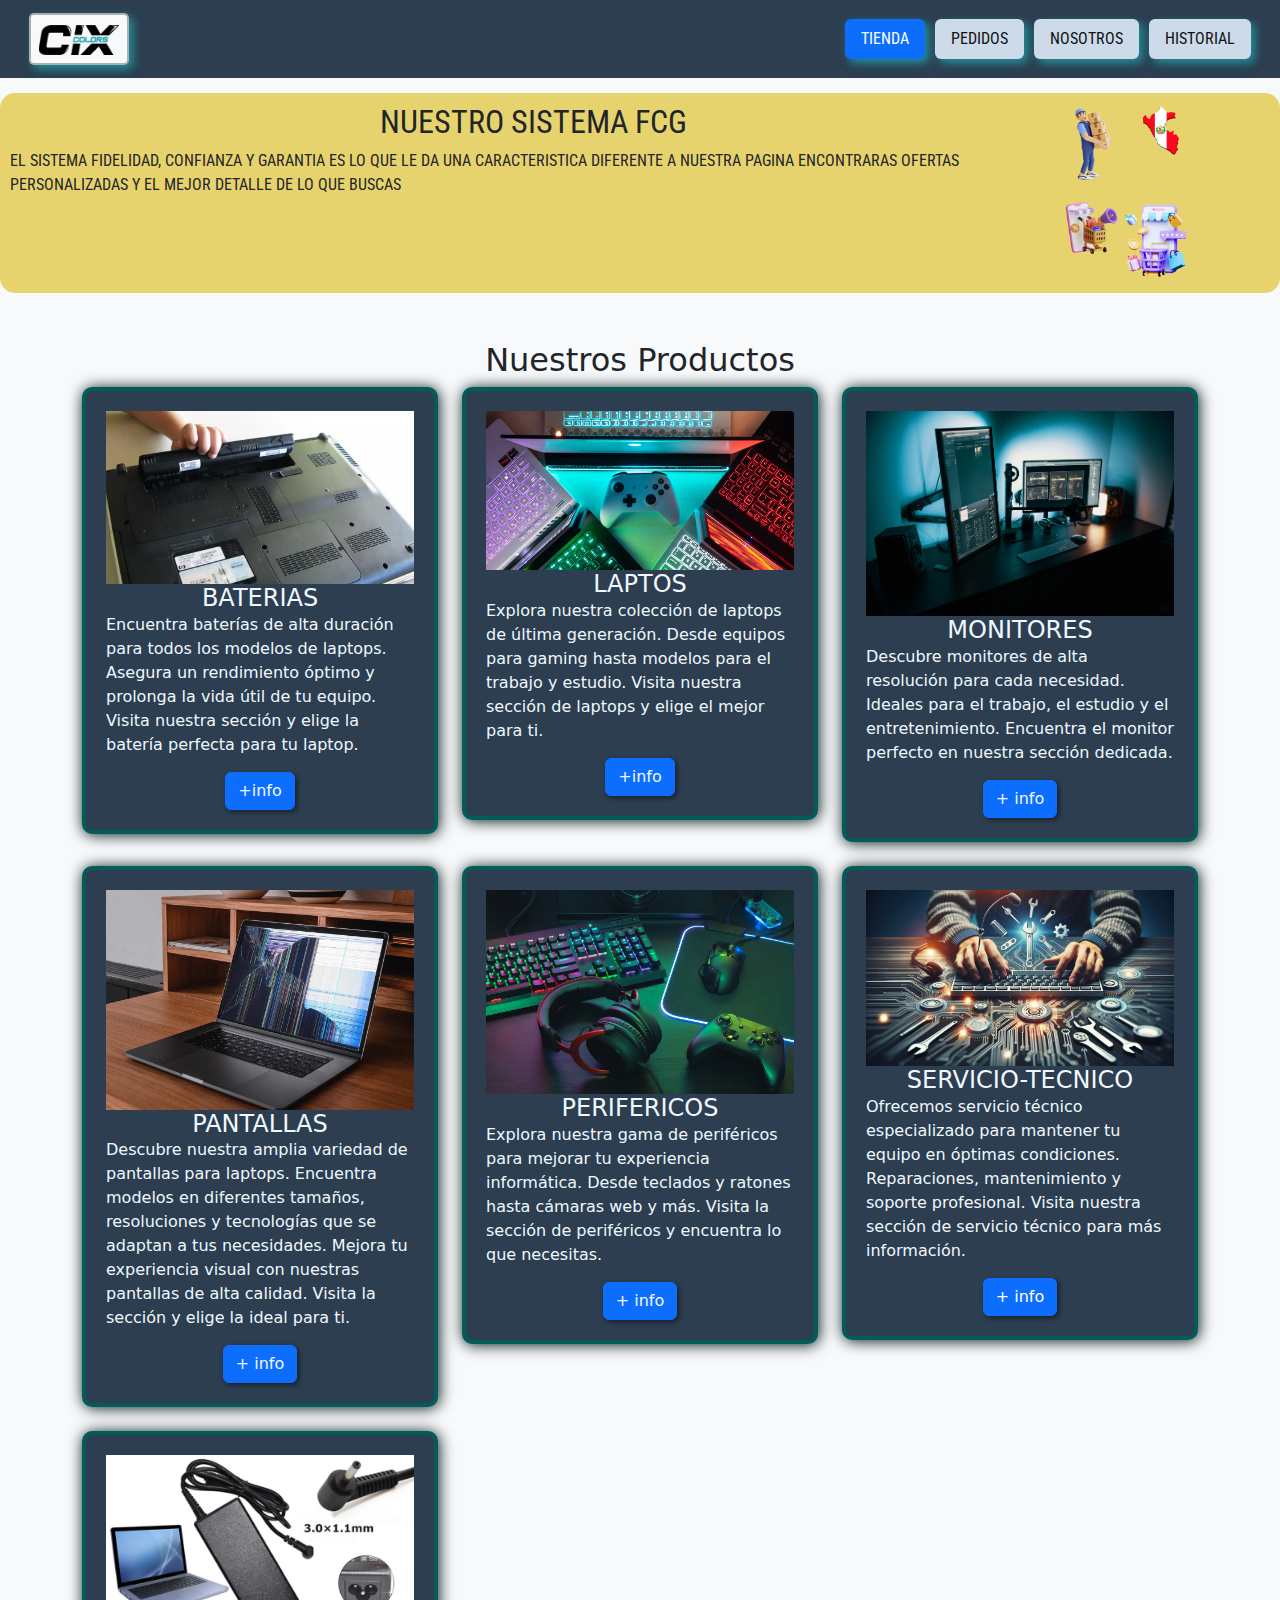
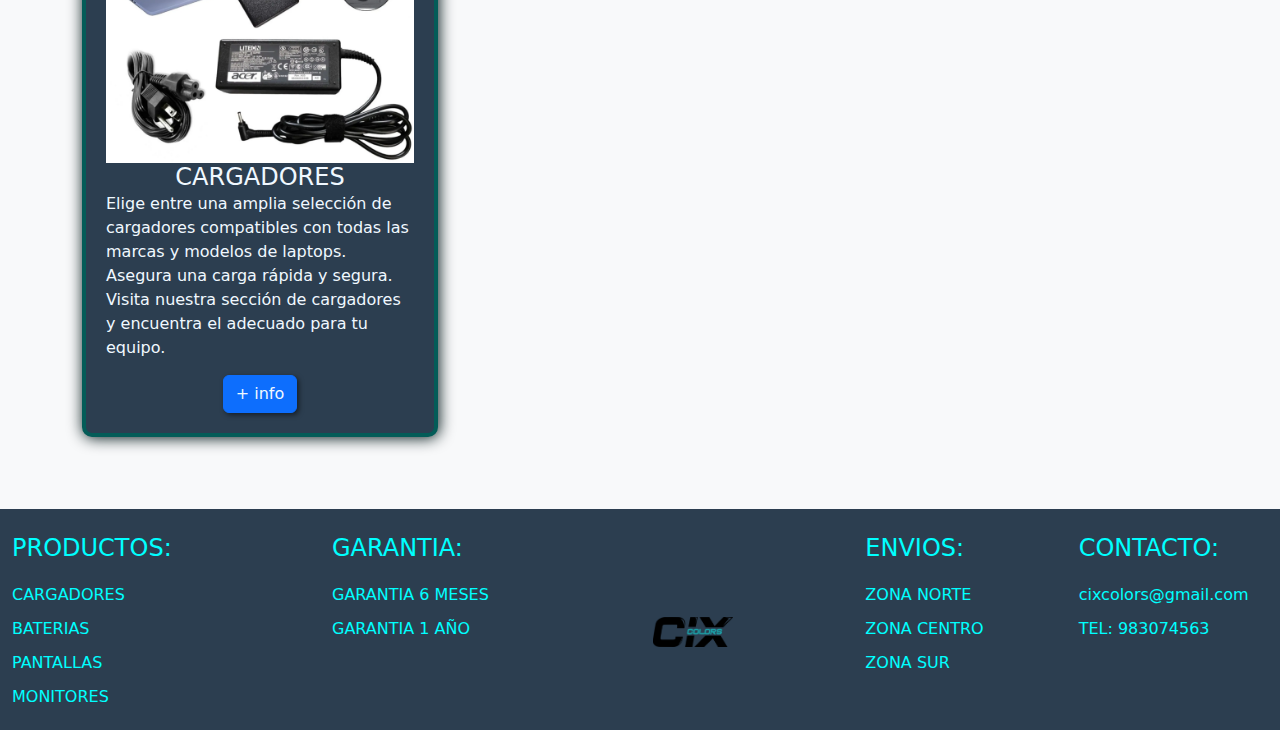
<file: index.html>
<!DOCTYPE html>
<html lang="en">
  <head>
    <meta charset="UTF-8" />
    <meta name="viewport" content="width=device-width, initial-scale=1.0" />
    <title>Pagina principal</title>
    <link rel="stylesheet" href="css/principal.css">
    <link rel="stylesheet" href="./css/estilos-generales.css">
    <link rel="stylesheet" href="https://cdn.jsdelivr.net/npm/bootstrap@5.3.3/dist/css/bootstrap.min.css">
    <link rel="stylesheet" href="https://necolas.github.io/normalize.css/8.0.1/normalize.css">
  </head>
  <body class="bg-light">
    <header class="header-bg">
      <div class="container-fluid">
        <div class="row">
          <div class="col-sm-12 columna">
            <nav class="navbar navbar-expand-sm --bs-info-border-subtle">
              <div class="container-fluid">
                <a class="navbar-brand text-bg-light p-2" href="tienda.html"><img src="img/png logo alta calidad positvo.png" width="80px" alt=""></a>
                <button class="navbar-toggler" type="button" data-bs-toggle="collapse" data-bs-target="#navbar-toggler" aria-controls="navbarNav" aria-expanded="false" aria-label="Toggle navigation">
                  <span class="navbar-toggler-icon"></span>
                </button>
                <div class="collapse navbar-collapse" id="navbar-toggler">
            <ul class="nav nav-pills ms-auto">
              <li class="nav-item">
                <a class="nav-link active " aria-current="page" href="tienda.html">TIENDA</a>
              </li>
              <li class="nav-item">
                <a class="nav-link" href="pedidos.html">PEDIDOS</a>
              </li>
              <li class="nav-item">
                <a class="nav-link" href="nosotros.html">NOSOTROS</a>
              </li>
              <li class="nav-item">
                <a class="nav-link"  href="historial.html">HISTORIAL</a>
              </li>
            </ul>
          </div>
        </div>
      </div>
    </header>

    <section id="banner">
      <div class="container-fluid justify-content-center">
          <div class="text-container">
            <h2>NUESTRO SISTEMA FCG</h2>
            <p>EL SISTEMA FIDELIDAD, CONFIANZA Y GARANTIA 
              ES LO QUE LE DA UNA CARACTERISTICA DIFERENTE
              A NUESTRA PAGINA ENCONTRARAS OFERTAS PERSONALIZADAS
              Y EL MEJOR DETALLE DE LO QUE BUSCAS
            </p>
          </div>
      <div class="img-container">
              <img src="img/Banner 1.png" alt="banner1">
              <img src="img/banner 2.png" alt="banner2">
      </div>
      </div>
  </section>

  <section id="nuestros_productos" class="py-5">
    <div class="container">
      <h2 class="text-center">Nuestros Productos</h2>
      <div class="row">
        <div class="col-md-4 mb-4">
          <div class="card-custom">
            <div class="card-body">
              <img src="img/baterias.webp" class="card-img-top" alt="BATERIAS">
              <h3 class="card-title text-center">BATERIAS</h3>
              <p class="card-text">Encuentra baterías de alta duración para todos los modelos de laptops. Asegura un rendimiento óptimo y prolonga la vida útil de tu equipo. Visita nuestra sección y elige la batería perfecta para tu laptop.</p>
              <div class="d-flex justify-content-center">
                <button class="btn btn-primary"><a class="text-botton" href="baterias.html">+info</a></button>
              </div>
            </div>
          </div>
        </div>
        <div class="col-md-4 mb-4">
          <div class="card-custom">
            <div class="card-body">
              <img src="img/laptops.webp" class="card-img-top" alt="laptops">
              <h3 class="card-title text-center">LAPTOS</h3>
              <p class="card-text">Explora nuestra colección de laptops de última generación. Desde equipos para gaming hasta modelos para el trabajo y estudio. Visita nuestra sección de laptops y elige el mejor para ti.</p>
              <div class="d-flex justify-content-center">
                <button class="btn btn-primary"><a href="laptops.html">+info</a></button>
              </div>
            </div>
          </div>
        </div>
        <div class="col-md-4 mb-4">
          <div class="card-custom">
            <div class="card-body">
              <img src="img/monitores.jpg" class="card-img-top" alt="monitores">
              <h3 class="card-title text-center">MONITORES</h3>
              <p class="card-text">Descubre monitores de alta resolución para cada necesidad. Ideales para el trabajo, el estudio y el entretenimiento. Encuentra el monitor perfecto en nuestra sección dedicada.</p>
              <div class="d-flex justify-content-center">
                <button class="btn btn-primary"><a href="monitores.html">+ info</a></button>
              </div>
            </div>
          </div>
        </div>
        <div class="col-md-4 mb-4">
          <div class="card-custom">
            <div class="card-body">
              <img src="img/pantallas-laptop.jpg" class="card-img-top" alt="pantallas">
              <h3 class="card-title text-center">PANTALLAS</h3>
              <p class="card-text">Descubre nuestra amplia variedad de pantallas para laptops. Encuentra modelos en diferentes tamaños, resoluciones y tecnologías que se adaptan a tus necesidades. Mejora tu experiencia visual con nuestras pantallas de alta calidad. Visita la sección y elige la ideal para ti.</p>
              <div class="d-flex justify-content-center">
                <button class="btn btn-primary"><a href="pantallas.html">+ info</a></button>
              </div>
            </div>
          </div>
        </div>
        <div class="col-md-4 mb-4">
          <div class="card-custom">
            <div class="card-body">
              <img src="img/perifericos.webp" class="card-img-top" alt="perifericos">
              <h3 class="card-title text-center">PERIFERICOS</h3>
              <p class="card-text">Explora nuestra gama de periféricos para mejorar tu experiencia informática. Desde teclados y ratones hasta cámaras web y más. Visita la sección de periféricos y encuentra lo que necesitas.</p>
              <div class="d-flex justify-content-center">
                <button class="btn btn-primary"><a href="perifericos.html">+ info</a></button>
              </div>
            </div>
          </div>
        </div>
        <div class="col-md-4 mb-4">
          <div class="card-custom">
            <div class="card-body">
              <img src="img/servicio-tecnico.jpg" class="card-img-top" alt="servicio-tecnico">
              <h3 class="card-title text-center">SERVICIO-TECNICO</h3>
              <p class="card-text">Ofrecemos servicio técnico especializado para mantener tu equipo en óptimas condiciones. Reparaciones, mantenimiento y soporte profesional. Visita nuestra sección de servicio técnico para más información.</p>
              <div class="d-flex justify-content-center">
                <button class="btn btn-primary">+ info</button>
              </div>
            </div>
          </div>
        </div>
        <div class="col-md-4 mb-4">
          <div class="card-custom">
            <div class="card-body">
              <img src="img/cargadores.webp" class="card-img-top" alt="cargadores">
              <h3 class="card-title text-center">CARGADORES</h3>
              <p class="card-text">Elige entre una amplia selección de cargadores compatibles con todas las marcas y modelos de laptops. Asegura una carga rápida y segura. Visita nuestra sección de cargadores y encuentra el adecuado para tu equipo.</p>
              <div class="d-flex justify-content-center">
                <button class="btn btn-primary"><a href="cargadores.html">+ info</a></button>
              </div>
            </div>
          </div>
        </div>
      </div>
    </div>
  </section>
  

  <footer>
    <div class="container-fluid footer-container">
        <div class="row align-content-center">
            <div class="col-12 col-md-3 text-center text-md-start" >
                <h4>PRODUCTOS:</h4>
                <ul class="list-unstyled">
                    <li>CARGADORES</li>
                    <li>BATERIAS</li>
                    <li>PANTALLAS</li>
                    <li>MONITORES</li>
                </ul>
            </div>
            <div class="col-12 col-md-2 text-center text-md-start">
                <h4>GARANTIA:</h4>
                <ul class="list-unstyled">
                    <li>GARANTIA 6 MESES</li>
                    <li>GARANTIA 1 AÑO</li>
                </ul>
            </div>
            <div class="col-12 col-md-3 d-flex justify-content-center align-items-center my-3 my-md-0">
                <img src="img/png logo alta calidad positvo.png" width="80px" alt="Logo">
            </div>
            <div class="col-12 col-md-2 text-center text-md-start">
                <h4>ENVIOS:</h4>
                <ul class="list-unstyled">
                    <li>ZONA NORTE</li>
                    <li>ZONA CENTRO</li>
                    <li>ZONA SUR</li>
                </ul>
            </div>
            <div class="col-12 col-md-2 text-center text-md-start">
                <h4>CONTACTO:</h4>
                <ul class="list-unstyled">
                    <li>cixcolors@gmail.com</li>
                    <li>TEL: 983074563</li>
                </ul>
            </div>
        </div>
    </div>
</footer>

        <script
        src="https://cdn.jsdelivr.net/npm/bootstrap@5.3.3/dist/js/bootstrap.bundle.min.js"
      integrity="sha384-YvpcrYf0tY3lHB60NNkmXc5s9fDVZLESaAA55NDzOxhy9GkcIdslK1eN7N6jIeHz"
      crossorigin="anonymous"
    ></script>
  </body>
</html>
</file>
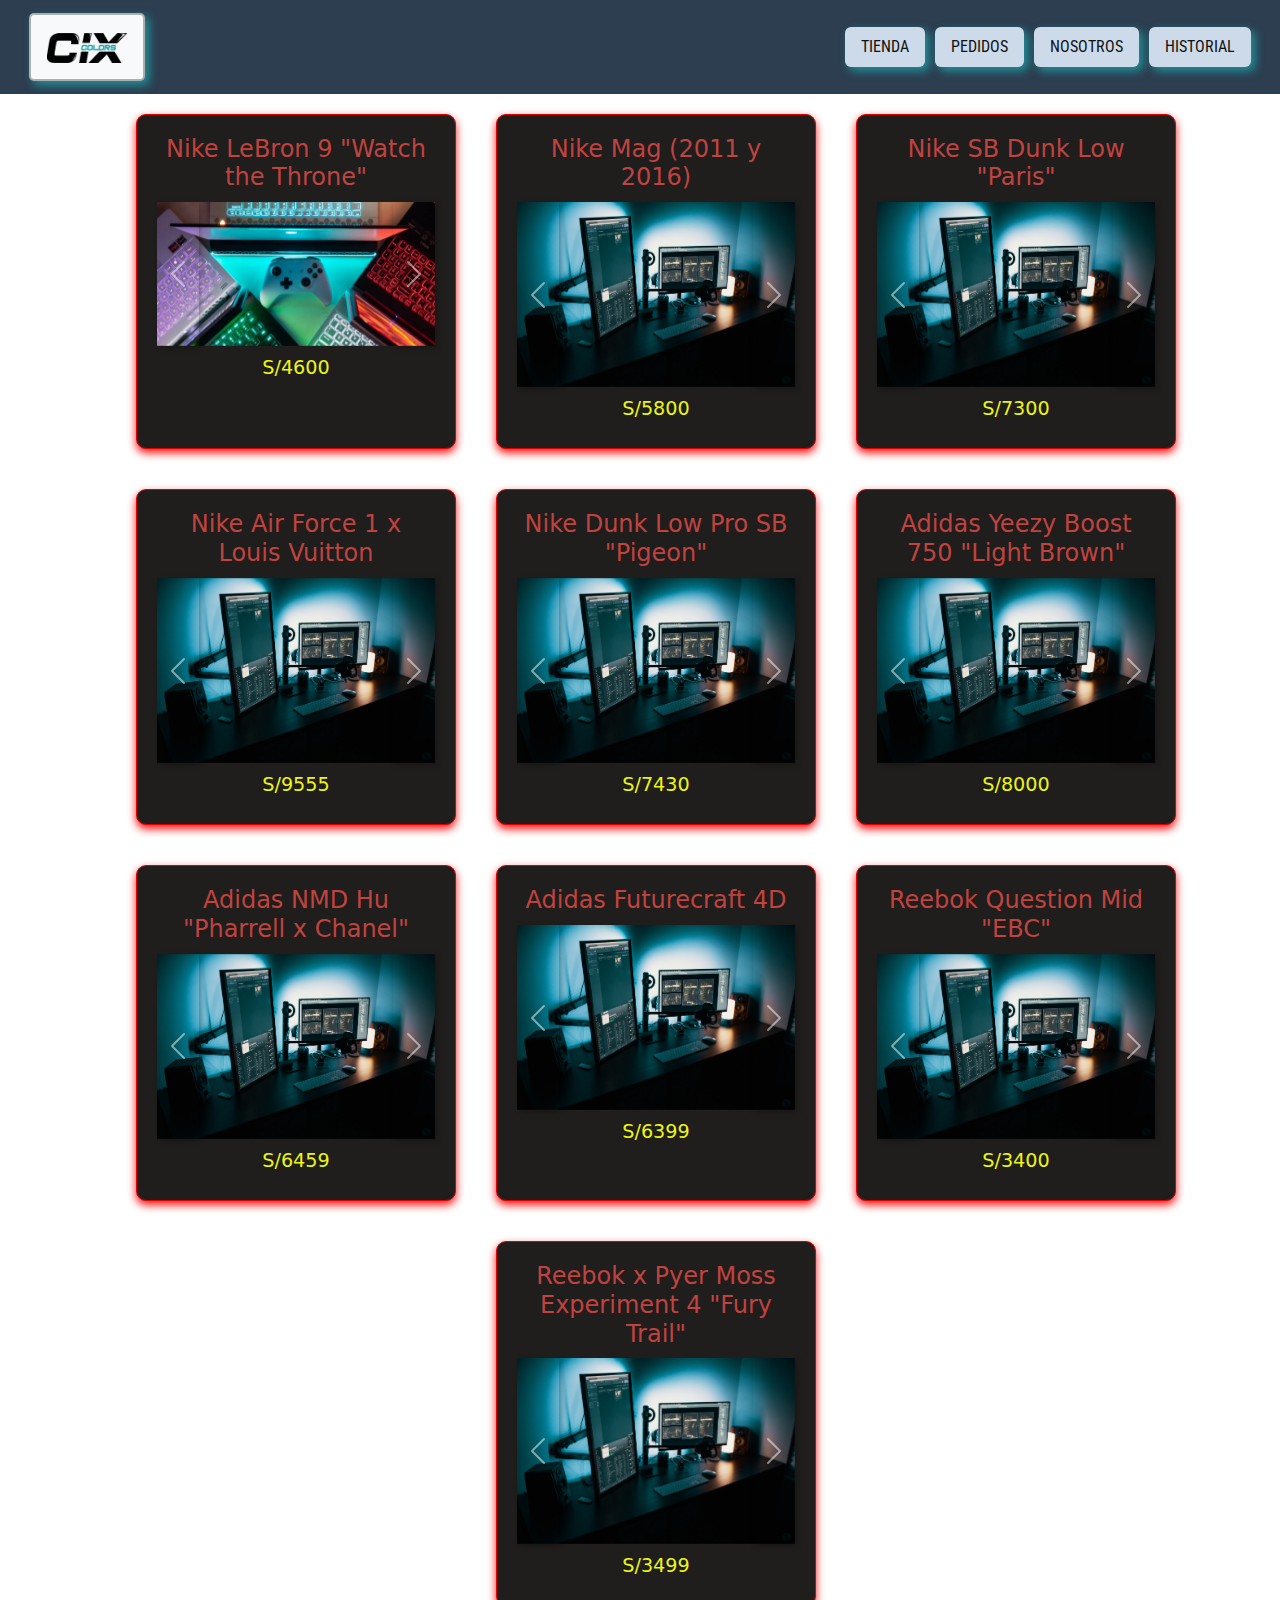
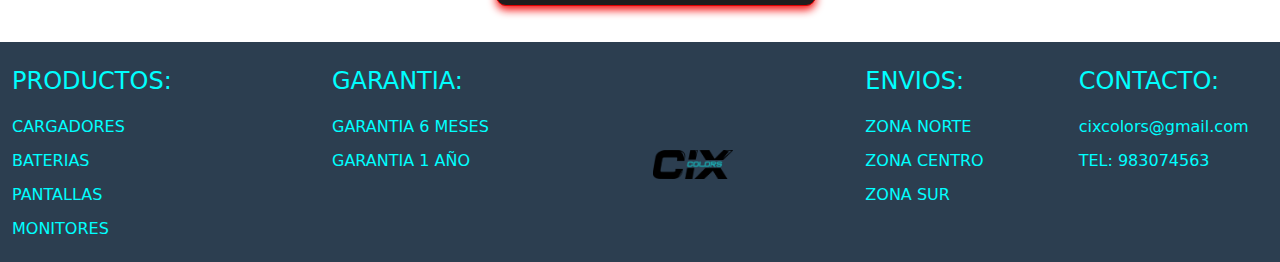
<file: baterias.html>
<!DOCTYPE html>
<html lang="en">
<head>
    <meta charset="UTF-8">
    <meta name="viewport" content="width=device-width, initial-scale=1.0">
    <title>baterias</title>
    <link rel="stylesheet" href="/css/baterias.css"> <link/>
    <link rel="stylesheet" href="/css/estilos-generales.css">
    <link rel="stylesheet" href="https://cdn.jsdelivr.net/npm/bootstrap@5.3.3/dist/css/bootstrap.min.css"><link/>
</head>
<body>
    <header class="header-bg">
        <div class="container-fluid">
          <div class="row">
            <div class="col-sm-12 columna">
              <nav class="navbar navbar-expand-sm --bs-info-border-subtle">
                <div class="container-fluid">
                  <a class="navbar-brand text-bg-light p-3" href="tienda.html"><img src="img/png logo alta calidad positvo.png" width="80px" alt=""></a>
                  <button class="navbar-toggler" type="button" data-bs-toggle="collapse" data-bs-target="#navbar-toggler" aria-controls="navbarNav" aria-expanded="false" aria-label="Toggle navigation">
                    <span class="navbar-toggler-icon"></span>
                  </button>
                  <div class="collapse navbar-collapse" id="navbar-toggler">
              <ul class="nav nav-pills ms-auto">
                <li class="nav-item">
                  <a class="nav-link" href="tienda.html">TIENDA</a>
                </li>
                <li class="nav-item">
                  <a class="nav-link" href="pedidos.html">PEDIDOS</a>
                </li>
                <li class="nav-item">
                  <a class="nav-link" href="nosotros.html">NOSOTROS</a>
                </li>
                <li class="nav-item">
                  <a class="nav-link"  href="historial.html">HISTORIAL</a>
                </li>
              </ul>
            </div>
          </div>
        </div>
      </header>


      <section class="zapatillas-cards">
        <ul>
            <div class="cards">    
                <li>
                    <div class="tittle">
                        <h3 id="LeBron">Nike LeBron 9 "Watch the Throne"</h3>
                    </div>
                    <div id="carouselExample" class="carousel slide">
                      <div class="carousel-inner">
                        <div class="carousel-item active">
                          <img src="img/laptops.webp" class="d-block w-100" alt="...">
                        </div>
                        <div class="carousel-item">
                          <img src="img/servicio-tecnico.jpg" class="d-block w-100" alt="...">
                        </div>
                        <div class="carousel-item">
                          <img src="img/perifericos.webp" class="d-block w-100" alt="...">
                        </div>
                      </div>
                      <button class="carousel-control-prev" type="button" data-bs-target="#carouselExample" data-bs-slide="prev">
                        <span class="carousel-control-prev-icon" aria-hidden="true"></span>
                        <span class="visually-hidden">Previous</span>
                      </button>
                      <button class="carousel-control-next" type="button" data-bs-target="#carouselExample" data-bs-slide="next">
                        <span class="carousel-control-next-icon" aria-hidden="true"></span>
                        <span class="visually-hidden">Next</span>
                      </button>
                    </div>
                    <div class="info-cards">
                        <p>
                            Una colaboración entre Nike y la casa de moda francesa Louis Vuitton, diseñada por Virgil Abloh. Con materiales premium y el icónico monograma de LV, esta edición limitada combina el lujo con el estilo deportivo.
                        </p>
                    </div>
                    <div class="info-cards">    
                        <p>
                            Inspiradas en el álbum colaborativo de Jay-Z y Kanye West, estas zapatillas fueron originalmente un regalo para amigos y familiares del dúo. Con detalles de lujo y una producción muy limitada, se han convertido en una joya para los coleccionistas.
                        </p>
                    </div>
                    <div class="price-cards">
                        <h4>S/4600</h4>
                    </div>
                </li>
            </div>
            
            <div class="cards">
                <li>
                    <div class="tittle">
                        <H3 id="Mag">Nike Mag (2011 y 2016)</H3>
                    </div>
                    <div id="carouselExample" class="carousel slide">
                      <div class="carousel-inner">
                        <div class="carousel-item active">
                          <img src="img/monitores.jpg" class="d-block w-100" alt="...">
                        </div>
                        <div class="carousel-item">
                          <img src="img/baterias.webp" class="d-block w-100" alt="...">
                        </div>
                        <div class="carousel-item">
                          <img src="img/perifericos.webp" class="d-block w-100" alt="...">
                        </div>
                      </div>
                      <button class="carousel-control-prev" type="button" data-bs-target="#carouselExample" data-bs-slide="prev">
                        <span class="carousel-control-prev-icon" aria-hidden="true"></span>
                        <span class="visually-hidden">Previous</span>
                      </button>
                      <button class="carousel-control-next" type="button" data-bs-target="#carouselExample" data-bs-slide="next">
                        <span class="carousel-control-next-icon" aria-hidden="true"></span>
                        <span class="visually-hidden">Next</span>
                      </button>
                    </div>
                    <div class="info-cards">
                        <p>
                            Una colaboración entre Nike y la casa de moda francesa Louis Vuitton, diseñada por Virgil Abloh. Con materiales premium y el icónico monograma de LV, esta edición limitada combina el lujo con el estilo deportivo.
                        </p>
                    </div>
                    <div class="info-cards">    
                        <p>
                            Inspiradas en las zapatillas de "Back to the Future II", las Nike Mag se lanzaron en dos ocasiones, en 2011 y 2016, con la versión más reciente incorporando tecnología de autoajuste. Con una producción extremadamente limitada y una subasta benéfica, son unas de las zapatillas más raras y caras.
                        </p>
                    </div>
                    <div class="price-cards">   
                        <h4>S/5800</h4>
                    </div>
                </li>
            </div>
    
            <div class="cards">
                <li>
                    <div class="tittle">    
                        <H3 id="Dunk Low">Nike SB Dunk Low "Paris"</H3>
                    </div>
                    <div id="carouselExample" class="carousel slide">
                      <div class="carousel-inner">
                        <div class="carousel-item active">
                          <img src="img/monitores.jpg" class="d-block w-100" alt="...">
                        </div>
                        <div class="carousel-item">
                          <img src="img/baterias.webp" class="d-block w-100" alt="...">
                        </div>
                        <div class="carousel-item">
                          <img src="img/perifericos.webp" class="d-block w-100" alt="...">
                        </div>
                      </div>
                      <button class="carousel-control-prev" type="button" data-bs-target="#carouselExample" data-bs-slide="prev">
                        <span class="carousel-control-prev-icon" aria-hidden="true"></span>
                        <span class="visually-hidden">Previous</span>
                      </button>
                      <button class="carousel-control-next" type="button" data-bs-target="#carouselExample" data-bs-slide="next">
                        <span class="carousel-control-next-icon" aria-hidden="true"></span>
                        <span class="visually-hidden">Next</span>
                      </button>
                    </div>
                    <div class="info-cards">
                        <p>
                            Una colaboración entre Nike y la casa de moda francesa Louis Vuitton, diseñada por Virgil Abloh. Con materiales premium y el icónico monograma de LV, esta edición limitada combina el lujo con el estilo deportivo.
                        </p>
                    </div>
                    <div class="info-cards">    
                        <p>
                            Parte de la serie "White Dunk" de 2003, estas zapatillas presentan una obra de arte de Bernard Buffet en cada par, haciendo que cada una sea única. Solo se produjeron 202 pares, convirtiéndolas en un verdadero santo grial para los coleccionistas.
                        </P>
                    </div>
                    <div class="price-cards">
                        <h4>S/7300</h4>
                </li>
            </div>
            
        
            <div class="cards">
                <li>
                    <div class="tittle">    
                        <H3 id="Nike Vuitton">Nike Air Force 1 x Louis Vuitton</H3>
                    </div>
                    <div id="carouselExample" class="carousel slide">
                      <div class="carousel-inner">
                        <div class="carousel-item active">
                          <img src="img/monitores.jpg" class="d-block w-100" alt="...">
                        </div>
                        <div class="carousel-item">
                          <img src="img/baterias.webp" class="d-block w-100" alt="...">
                        </div>
                        <div class="carousel-item">
                          <img src="img/perifericos.webp" class="d-block w-100" alt="...">
                        </div>
                      </div>
                      <button class="carousel-control-prev" type="button" data-bs-target="#carouselExample" data-bs-slide="prev">
                        <span class="carousel-control-prev-icon" aria-hidden="true"></span>
                        <span class="visually-hidden">Previous</span>
                      </button>
                      <button class="carousel-control-next" type="button" data-bs-target="#carouselExample" data-bs-slide="next">
                        <span class="carousel-control-next-icon" aria-hidden="true"></span>
                        <span class="visually-hidden">Next</span>
                      </button>
                    </div>
                    <div class="info-cards">
                        <p>
                            Una colaboración entre Nike y la casa de moda francesa Louis Vuitton, diseñada por Virgil Abloh. Con materiales premium y el icónico monograma de LV, esta edición limitada combina el lujo con el estilo deportivo.
                        </p>
                    </div>
                    <div class="price-cards">
                        <h4>S/9555</h4>
                    </div>
                </li>
            </div>
    
            <div class="cards">
                <li>
                    <div class="tittle">
                        <H3 id="Pro SB">Nike Dunk Low Pro SB "Pigeon"</H3>
                    </div>
                    <div id="carouselExample" class="carousel slide">
                      <div class="carousel-inner">
                        <div class="carousel-item active">
                          <img src="img/monitores.jpg" class="d-block w-100" alt="...">
                        </div>
                        <div class="carousel-item">
                          <img src="img/baterias.webp" class="d-block w-100" alt="...">
                        </div>
                        <div class="carousel-item">
                          <img src="img/perifericos.webp" class="d-block w-100" alt="...">
                        </div>
                      </div>
                      <button class="carousel-control-prev" type="button" data-bs-target="#carouselExample" data-bs-slide="prev">
                        <span class="carousel-control-prev-icon" aria-hidden="true"></span>
                        <span class="visually-hidden">Previous</span>
                      </button>
                      <button class="carousel-control-next" type="button" data-bs-target="#carouselExample" data-bs-slide="next">
                        <span class="carousel-control-next-icon" aria-hidden="true"></span>
                        <span class="visually-hidden">Next</span>
                      </button>
                    </div>
                    <div class="info-cards">
                        <p>
                            Una colaboración entre Nike y la casa de moda francesa Louis Vuitton, diseñada por Virgil Abloh. Con materiales premium y el icónico monograma de LV, esta edición limitada combina el lujo con el estilo deportivo.
                        </p>
                    </div>
                    <div class="info-cards">    
                        <p>
                            Diseñadas por Jeff Staple, estas zapatillas lanzadas en 2005 provocaron un gran revuelo en Nueva York. Con un diseño inspirado en las palomas de la ciudad, su lanzamiento limitado causó filas enormes y hasta altercados en las calles.
                        </p>
                    </div>
                    <div class="price-cards">    
                        <h4>S/7430</h4>
                    </div>
                </li>
            </div>
    
            <div class="cards">
                <li>
                    <div class="tittle">
                        <h3 id="Light Brown">Adidas Yeezy Boost 750 "Light Brown"</h3>
                    </div>
                    <div id="carouselExample" class="carousel slide">
                      <div class="carousel-inner">
                        <div class="carousel-item active">
                          <img src="img/monitores.jpg" class="d-block w-100" alt="...">
                        </div>
                        <div class="carousel-item">
                          <img src="img/baterias.webp" class="d-block w-100" alt="...">
                        </div>
                        <div class="carousel-item">
                          <img src="img/perifericos.webp" class="d-block w-100" alt="...">
                        </div>
                      </div>
                      <button class="carousel-control-prev" type="button" data-bs-target="#carouselExample" data-bs-slide="prev">
                        <span class="carousel-control-prev-icon" aria-hidden="true"></span>
                        <span class="visually-hidden">Previous</span>
                      </button>
                      <button class="carousel-control-next" type="button" data-bs-target="#carouselExample" data-bs-slide="next">
                        <span class="carousel-control-next-icon" aria-hidden="true"></span>
                        <span class="visually-hidden">Next</span>
                      </button>
                    </div>
                    <div class="info-cards">
                        <p>
                            Una colaboración entre Nike y la casa de moda francesa Louis Vuitton, diseñada por Virgil Abloh. Con materiales premium y el icónico monograma de LV, esta edición limitada combina el lujo con el estilo deportivo.
                        </p>
                    </div>
                    <div class="info-cards">    
                        <p>
                            Descubre la revolución en calzado con las Adidas Yeezy Boost 750 "Light Brown". Diseñadas por Kanye West, estas zapatillas combinan un diseño vanguardista con una comodidad inigualable gracias a su suela Boost. El cierre de cremallera lateral y el acabado de gamuza de alta calidad hacen de este modelo un símbolo de lujo y exclusividad. No pierdas la oportunidad de tener en tu colección el par que inició una era en las colaboraciones de zapatillas. ¡Adquiere tus Yeezy Boost 750 hoy y lleva tu estilo al siguiente nivel!
                        </p>
                    </div>
                    <div class="price-cards">    
                        <h4>S/8000</h4>
                    </div>
                </li>
            </div>
        
            <div class="cards">
                <li>
                    <div class="tittle">    
                        <h3 id="Chanel">Adidas NMD Hu "Pharrell x Chanel"</h3>
                    </div>
                    <div id="carouselExample" class="carousel slide">
                      <div class="carousel-inner">
                        <div class="carousel-item active">
                          <img src="img/monitores.jpg" class="d-block w-100" alt="...">
                        </div>
                        <div class="carousel-item">
                          <img src="img/baterias.webp" class="d-block w-100" alt="...">
                        </div>
                        <div class="carousel-item">
                          <img src="img/perifericos.webp" class="d-block w-100" alt="...">
                        </div>
                      </div>
                      <button class="carousel-control-prev" type="button" data-bs-target="#carouselExample" data-bs-slide="prev">
                        <span class="carousel-control-prev-icon" aria-hidden="true"></span>
                        <span class="visually-hidden">Previous</span>
                      </button>
                      <button class="carousel-control-next" type="button" data-bs-target="#carouselExample" data-bs-slide="next">
                        <span class="carousel-control-next-icon" aria-hidden="true"></span>
                        <span class="visually-hidden">Next</span>
                      </button>
                    </div>
                    <div class="info-cards">
                        <p>
                            Una colaboración entre Nike y la casa de moda francesa Louis Vuitton, diseñada por Virgil Abloh. Con materiales premium y el icónico monograma de LV, esta edición limitada combina el lujo con el estilo deportivo.
                        </p>
                    </div>
                    <div class="info-cards">    
                        <p>
                            La máxima expresión del lujo y la exclusividad está aquí con las Adidas NMD Hu "Pharrell x Chanel". Este modelo, fruto de la colaboración entre Pharrell Williams, Chanel y Adidas, es una verdadera joya de edición limitada. Disponible solo en la prestigiosa tienda pop-up de Chanel en Colette, París, su diseño elegante y los materiales de primera calidad reflejan el estilo y la sofisticación de Chanel. ¡Hazte con este par y destaca con un ícono de la moda y el diseño exclusivo!
                        </p>
                    </div>
                    <div class="price-cards">    
                        <h4>S/6459</h4>
                    </div>
                </li>
            </div>
        
            <div class="cards">
                <li>
                    <div class="tittle">    
                        <h3 id="Futurecraft">Adidas Futurecraft 4D</h3>
                    </div>
                    <div id="carouselExample" class="carousel slide">
                      <div class="carousel-inner">
                        <div class="carousel-item active">
                          <img src="img/monitores.jpg" class="d-block w-100" alt="...">
                        </div>
                        <div class="carousel-item">
                          <img src="img/baterias.webp" class="d-block w-100" alt="...">
                        </div>
                        <div class="carousel-item">
                          <img src="img/perifericos.webp" class="d-block w-100" alt="...">
                        </div>
                      </div>
                      <button class="carousel-control-prev" type="button" data-bs-target="#carouselExample" data-bs-slide="prev">
                        <span class="carousel-control-prev-icon" aria-hidden="true"></span>
                        <span class="visually-hidden">Previous</span>
                      </button>
                      <button class="carousel-control-next" type="button" data-bs-target="#carouselExample" data-bs-slide="next">
                        <span class="carousel-control-next-icon" aria-hidden="true"></span>
                        <span class="visually-hidden">Next</span>
                      </button>
                    </div>
                    <div class="info-cards">
                        <p>
                            Una colaboración entre Nike y la casa de moda francesa Louis Vuitton, diseñada por Virgil Abloh. Con materiales premium y el icónico monograma de LV, esta edición limitada combina el lujo con el estilo deportivo.
                        </p>
                    </div>
                    <div class="info-cards">    
                        <p>
                            Experimenta el futuro del calzado con las Adidas Futurecraft 4D. Este modelo innovador utiliza la tecnología Digital Light Synthesis para crear una entresuela impresa en 3D que ofrece un rendimiento y una comodidad sin precedentes. Con un diseño moderno y futurista, las Futurecraft 4D no solo son una maravilla técnica, sino también un símbolo de exclusividad debido a su lanzamiento limitado. ¡No dejes pasar la oportunidad de tener un par de zapatillas que representa la vanguardia de la innovación y el estilo!
                        </p>
                    </div>
                    <div class="price-cards">    
                        <h4>S/6399</h4>
                    </div>
                </li>
            </div>
            
            <div class="cards">
                <li>
                    <div class="tittle">    
                        <h3 id="Question Mid">Reebok Question Mid "EBC"</h3>
                    </div>
                    <div id="carouselExample" class="carousel slide">
                      <div class="carousel-inner">
                        <div class="carousel-item active">
                          <img src="img/monitores.jpg" class="d-block w-100" alt="...">
                        </div>
                        <div class="carousel-item">
                          <img src="img/baterias.webp" class="d-block w-100" alt="...">
                        </div>
                        <div class="carousel-item">
                          <img src="img/perifericos.webp" class="d-block w-100" alt="...">
                        </div>
                      </div>
                      <button class="carousel-control-prev" type="button" data-bs-target="#carouselExample" data-bs-slide="prev">
                        <span class="carousel-control-prev-icon" aria-hidden="true"></span>
                        <span class="visually-hidden">Previous</span>
                      </button>
                      <button class="carousel-control-next" type="button" data-bs-target="#carouselExample" data-bs-slide="next">
                        <span class="carousel-control-next-icon" aria-hidden="true"></span>
                        <span class="visually-hidden">Next</span>
                      </button>
                    </div>
                    <div class="info-cards">
                        <p>
                            Una colaboración entre Nike y la casa de moda francesa Louis Vuitton, diseñada por Virgil Abloh. Con materiales premium y el icónico monograma de LV, esta edición limitada combina el lujo con el estilo deportivo.
                        </p>
                    </div>
                    <div class="info-cards">    
                        <p>
                            Las Reebok Question Mid "EBC" son un homenaje al legendario torneo de baloncesto de Rucker Park. Con su diseño distintivo en colores vibrantes y detalles únicos que rinden tributo a la cultura del baloncesto callejero, estas zapatillas son una pieza esencial para cualquier coleccionista. La combinación de materiales premium y la historia rica detrás de este modelo hacen de las Question Mid "EBC" una verdadera joya. ¡Adquiere tu par y lleva un pedazo de historia del baloncesto a tus pies!
                        </p>
                    </div>
                    <div class="price-cards">    
                        <h4>S/3400</h4>
                    </div>
                </li>
            </div>
    
            <div class="cards">            
                <li>
                    <div class="tittle">    
                        <h3 id="Pyer Moss">Reebok x Pyer Moss Experiment 4 "Fury Trail"</h3>
                    </div>
                    <div id="carouselExample" class="carousel slide">
                      <div class="carousel-inner">
                        <div class="carousel-item active">
                          <img src="img/monitores.jpg" class="d-block w-100" alt="...">
                        </div>
                        <div class="carousel-item">
                          <img src="img/baterias.webp" class="d-block w-100" alt="...">
                        </div>
                        <div class="carousel-item">
                          <img src="img/perifericos.webp" class="d-block w-100" alt="...">
                        </div>
                      </div>
                      <button class="carousel-control-prev" type="button" data-bs-target="#carouselExample" data-bs-slide="prev">
                        <span class="carousel-control-prev-icon" aria-hidden="true"></span>
                        <span class="visually-hidden">Previous</span>
                      </button>
                      <button class="carousel-control-next" type="button" data-bs-target="#carouselExample" data-bs-slide="next">
                        <span class="carousel-control-next-icon" aria-hidden="true"></span>
                        <span class="visually-hidden">Next</span>
                      </button>
                    </div>
                    <div class="info-cards">
                        <p>
                            Una colaboración entre Nike y la casa de moda francesa Louis Vuitton, diseñada por Virgil Abloh. Con materiales premium y el icónico monograma de LV, esta edición limitada combina el lujo con el estilo deportivo.
                        </p>
                    </div>
                    <div class="info-cards">    
                        <p>
                            Las vanguardistas Reebok x Pyer Moss Experiment 4 "Fury Trail" combinan la moda contemporánea con la funcionalidad de un calzado deportivo. Diseñadas por Kerby Jean-Raymond, este modelo destaca por su diseño audaz, mezcla de materiales de alta calidad y detalles innovadores. No solo resaltan por su estética, sino también por su confort. Esta colaboración limitada es perfecta para aquellos que buscan destacarse con estilo y originalidad. ¡No pierdas la oportunidad de adquirir estas exclusivas zapatillas!
                        </p>
                    </div>
                    <div class="price-cards">    
                        <h4>S/3499</h4>
                    </div>
                </li>
            </div>
        </ul>
    </section>

      <footer>
        <div class="container-fluid footer-container">
            <div class="row">
                <div class="col-12 col-md-3 text-center text-md-start" >
                    <h4>PRODUCTOS:</h4>
                    <ul class="list-unstyled">
                        <li>CARGADORES</li>
                        <li>BATERIAS</li>
                        <li>PANTALLAS</li>
                        <li>MONITORES</li>
                    </ul>
                </div>
                <div class="col-12 col-md-2 text-center text-md-start">
                    <h4>GARANTIA:</h4>
                    <ul class="list-unstyled">
                        <li>GARANTIA 6 MESES</li>
                        <li>GARANTIA 1 AÑO</li>
                    </ul>
                </div>
                <div class="col-12 col-md-3 d-flex justify-content-center align-items-center my-3 my-md-0">
                    <img src="img/png logo alta calidad positvo.png" width="80px" alt="Logo">
                </div>
                <div class="col-12 col-md-2 text-center text-md-start">
                    <h4>ENVIOS:</h4>
                    <ul class="list-unstyled">
                        <li>ZONA NORTE</li>
                        <li>ZONA CENTRO</li>
                        <li>ZONA SUR</li>
                    </ul>
                </div>
                <div class="col-12 col-md-2 text-center text-md-start">
                    <h4>CONTACTO:</h4>
                    <ul class="list-unstyled">
                        <li>cixcolors@gmail.com</li>
                        <li>TEL: 983074563</li>
                    </ul>
                </div>
            </div>
        </div>
    </footer>

      <script
      src="https://cdn.jsdelivr.net/npm/bootstrap@5.3.3/dist/js/bootstrap.bundle.min.js"
    integrity="sha384-YvpcrYf0tY3lHB60NNkmXc5s9fDVZLESaAA55NDzOxhy9GkcIdslK1eN7N6jIeHz"
    crossorigin="anonymous"
  ></script>

</body>
</html>
</file>
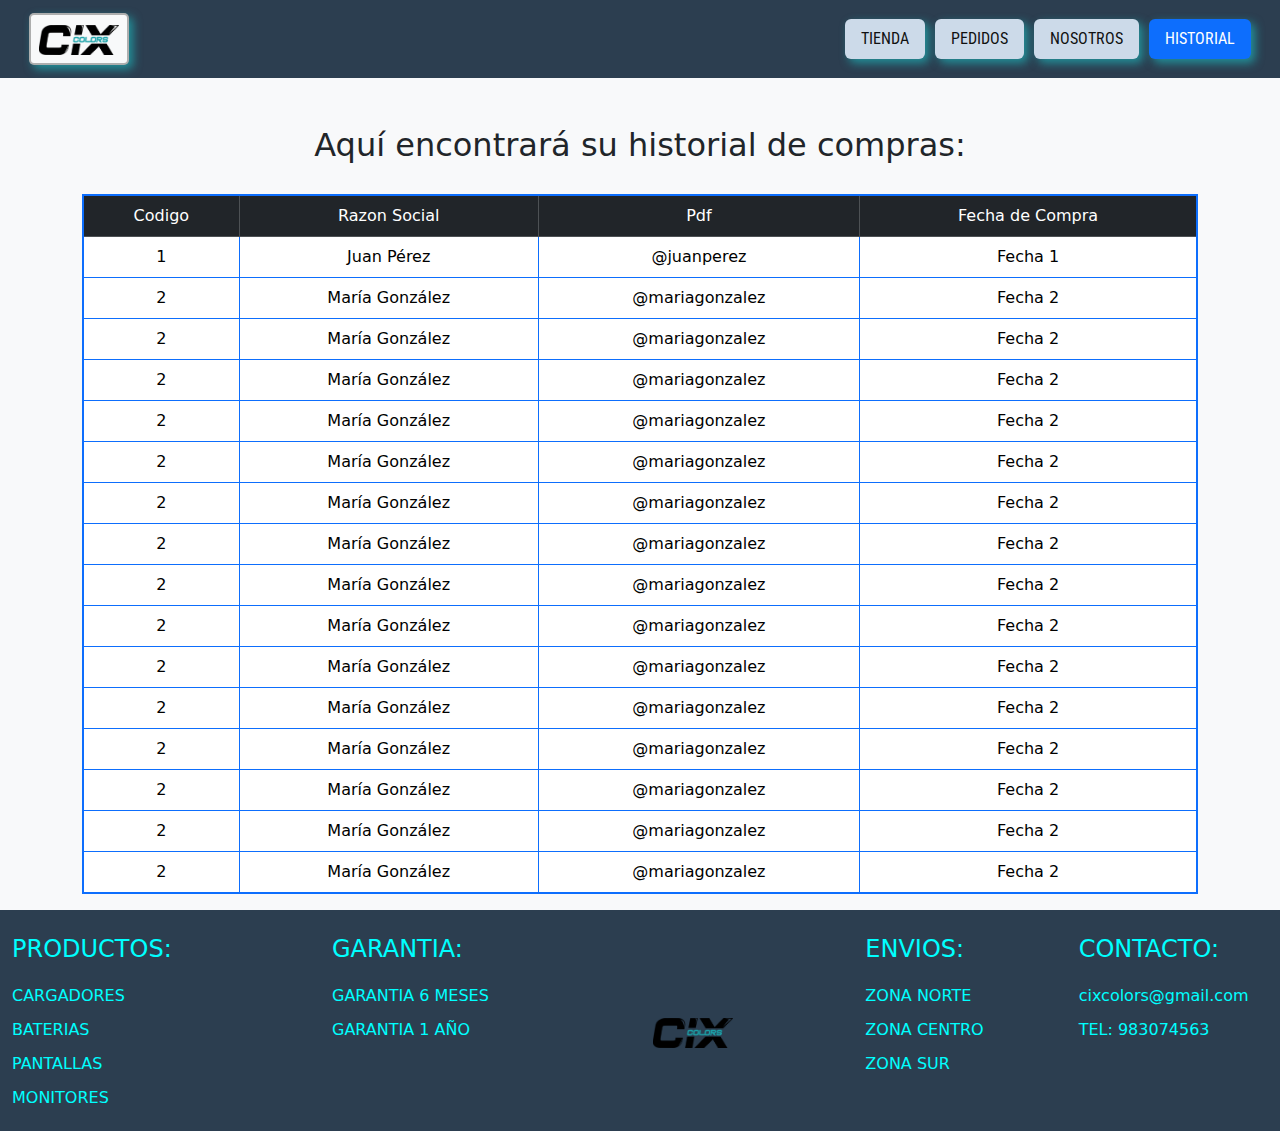
<file: historial.html>
<!DOCTYPE html>
<html lang="es">
<head>
    <meta charset="UTF-8">
    <meta name="viewport" content="width=device-width, initial-scale=1.0">
    <title>Historial</title>
    <link rel="stylesheet" href="css/historial.css">
    <link rel="stylesheet" href="/css/estilos-generales.css">
    <link rel="stylesheet" href="https://cdn.jsdelivr.net/npm/bootstrap@5.3.3/dist/css/bootstrap.min.css">
</head>
<body class="bg-light">
    <header class="header-bg">
      <div class="container-fluid">
        <div class="row">
          <div class="col-sm-12 columna">
            <nav class="navbar navbar-expand-sm --bs-info-border-subtle">
              <div class="container-fluid">
                <a class="navbar-brand text-bg-light p-2" href="tienda.html"><img src="img/png logo alta calidad positvo.png" width="80px" alt=""></a>
                <button class="navbar-toggler" type="button" data-bs-toggle="collapse" data-bs-target="#navbar-toggler" aria-controls="navbarNav" aria-expanded="false" aria-label="Toggle navigation">
                  <span class="navbar-toggler-icon"></span>
                </button>
                <div class="collapse navbar-collapse" id="navbar-toggler">
            <ul class="nav nav-pills ms-auto">
              <li class="nav-item">
                <a class="nav-link" href="tienda.html">TIENDA</a>
              </li>
              <li class="nav-item">
                <a class="nav-link" href="pedidos.html">PEDIDOS</a>
              </li>
              <li class="nav-item">
                <a class="nav-link" href="nosotros.html">NOSOTROS</a>
              </li>
              <li class="nav-item">
                <a class="nav-link  active" aria-current="page"  href="historial.html">HISTORIAL</a>
              </li>
            </ul>
          </div>
        </div>
      </div>
    </header>
  
    
    <section id="tabla-fact" class="text-center">
        <div class="container mt-5">
            <h2>Aquí encontrará su historial de compras:</h2>
            <table class="table table-bordered border-primary mx-auto">
                <thead class="table-dark">
                    <tr>
                        <th>Codigo</th>
                        <th>Razon Social</th>
                        <th>Pdf</th>
                        <th>Fecha de Compra</th>
                    </tr>
                </thead>
                <tbody>
                    <tr>
                        <td>1</td>
                        <td>Juan Pérez</td>
                        <td>@juanperez</td>
                        <td>Fecha 1</td>
                    </tr>
                    <tr>
                        <td>2</td>
                        <td>María González</td>
                        <td>@mariagonzalez</td>
                        <td>Fecha 2</td>
                    </tr>
                    <tr>
                        <td>2</td>
                        <td>María González</td>
                        <td>@mariagonzalez</td>
                        <td>Fecha 2</td>
                    </tr>
                    <tr>
                        <td>2</td>
                        <td>María González</td>
                        <td>@mariagonzalez</td>
                        <td>Fecha 2</td>
                    </tr>
                    <tr>
                        <td>2</td>
                        <td>María González</td>
                        <td>@mariagonzalez</td>
                        <td>Fecha 2</td>
                    </tr>
                    <tr>
                        <td>2</td>
                        <td>María González</td>
                        <td>@mariagonzalez</td>
                        <td>Fecha 2</td>
                    </tr>
                    <tr>
                        <td>2</td>
                        <td>María González</td>
                        <td>@mariagonzalez</td>
                        <td>Fecha 2</td>
                    </tr>
                    <tr>
                        <td>2</td>
                        <td>María González</td>
                        <td>@mariagonzalez</td>
                        <td>Fecha 2</td>
                    </tr>
                    <tr>
                        <td>2</td>
                        <td>María González</td>
                        <td>@mariagonzalez</td>
                        <td>Fecha 2</td>
                    </tr>
                    <tr>
                        <td>2</td>
                        <td>María González</td>
                        <td>@mariagonzalez</td>
                        <td>Fecha 2</td>
                    </tr>
                    <tr>
                        <td>2</td>
                        <td>María González</td>
                        <td>@mariagonzalez</td>
                        <td>Fecha 2</td>
                    </tr>
                    <tr>
                        <td>2</td>
                        <td>María González</td>
                        <td>@mariagonzalez</td>
                        <td>Fecha 2</td>
                    </tr>
                    <tr>
                        <td>2</td>
                        <td>María González</td>
                        <td>@mariagonzalez</td>
                        <td>Fecha 2</td>
                    </tr>
                    <tr>
                        <td>2</td>
                        <td>María González</td>
                        <td>@mariagonzalez</td>
                        <td>Fecha 2</td>
                    </tr>
                    <tr>
                        <td>2</td>
                        <td>María González</td>
                        <td>@mariagonzalez</td>
                        <td>Fecha 2</td>
                    </tr>
                    <tr>
                        <td>2</td>
                        <td>María González</td>
                        <td>@mariagonzalez</td>
                        <td>Fecha 2</td>
                    </tr>
                    
                </tbody>
            </table>
        </div>
    </section>
    
    


    
  <footer>
    <div class="container-fluid footer-container">
        <div class="row">
            <div class="col-12 col-md-3 text-center text-md-start">
                <h4>PRODUCTOS:</h4>
                <ul class="list-unstyled">
                    <li>CARGADORES</li>
                    <li>BATERIAS</li>
                    <li>PANTALLAS</li>
                    <li>MONITORES</li>
                </ul>
            </div>
            <div class="col-12 col-md-2 text-center text-md-start">
                <h4>GARANTIA:</h4>
                <ul class="list-unstyled">
                    <li>GARANTIA 6 MESES</li>
                    <li>GARANTIA 1 AÑO</li>
                </ul>
            </div>
            <div class="col-12 col-md-3 d-flex justify-content-center align-items-center my-3 my-md-0">
                <img src="img/png logo alta calidad positvo.png" width="80px" alt="Logo">
            </div>
            <div class="col-12 col-md-2 text-center text-md-start">
                <h4>ENVIOS:</h4>
                <ul class="list-unstyled">
                    <li>ZONA NORTE</li>
                    <li>ZONA CENTRO</li>
                    <li>ZONA SUR</li>
                </ul>
            </div>
            <div class="col-12 col-md-2 text-center text-md-start">
                <h4>CONTACTO:</h4>
                <ul class="list-unstyled">
                    <li>cixcolors@gmail.com</li>
                    <li>TEL: 983074563</li>
                </ul>
            </div>
        </div>
    </div>
</footer>
    
    <script
      src="https://cdn.jsdelivr.net/npm/bootstrap@5.3.3/dist/js/bootstrap.bundle.min.js"
      integrity="sha384-YvpcrYf0tY3lHB60NNkmXc5s9fDVZLESaAA55NDzOxhy9GkcIdslK1eN7N6jIeHz"
      crossorigin="anonymous"
    ></script>
</body>
</html>
</file>
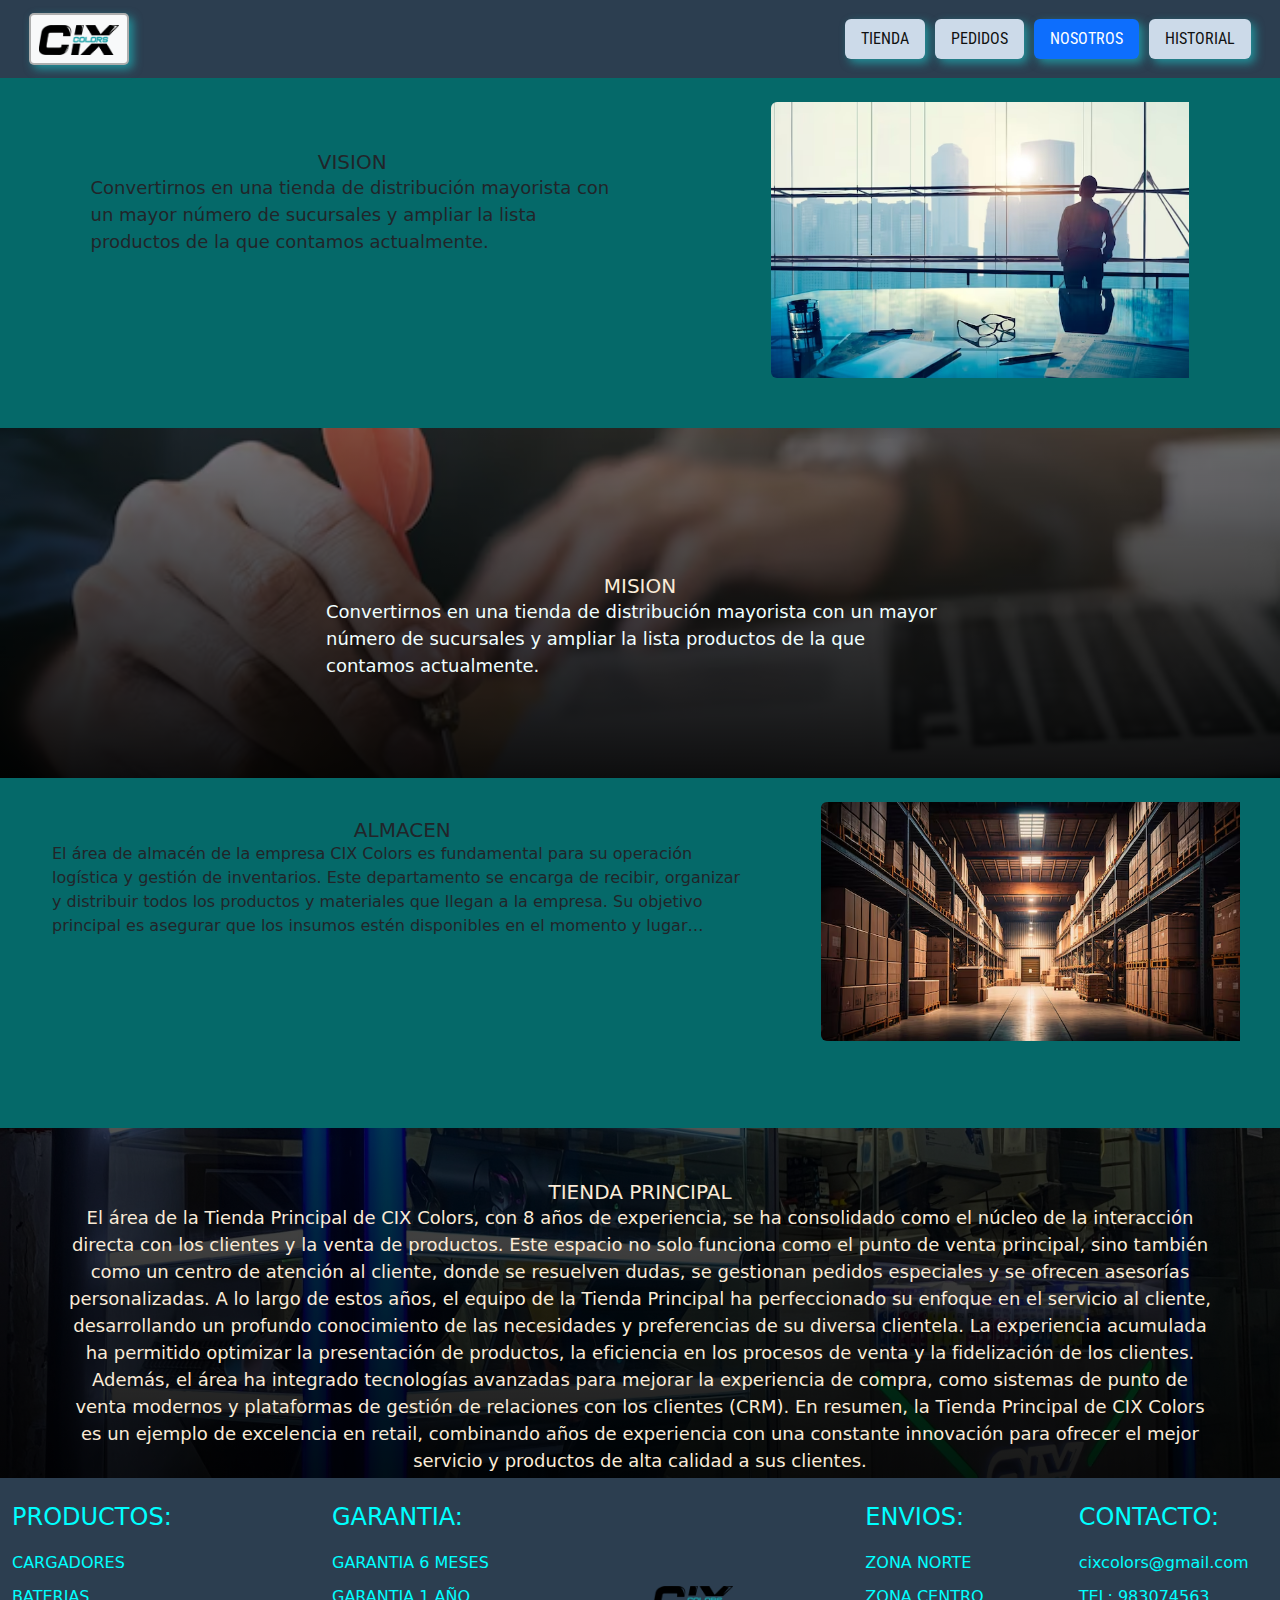
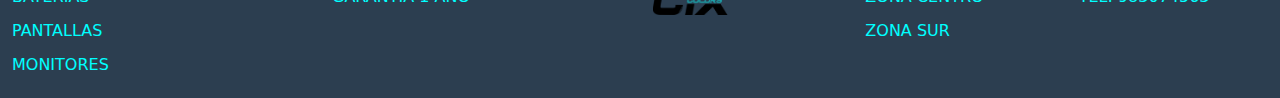
<file: nosotros.html>
<!DOCTYPE html>
<html lang="es">
<head>
    <meta charset="UTF-8">
    <meta name="viewport" content="width=device-width, initial-scale=1.0">
    <title>Nosotros</title>
    <link rel="stylesheet" href="css/nosotros.css" > 
    <link rel="stylesheet" href="/css/estilos-generales.css">
    <link rel="stylesheet" href="https://cdn.jsdelivr.net/npm/bootstrap@5.3.3/dist/css/bootstrap.min.css">
  </head>    
</head>
<body class="bg-light">
  <header class="header-bg">
    <div class="container-fluid">
      <div class="row">
        <div class="col-sm-12 columna">
          <nav class="navbar navbar-expand-sm --bs-info-border-subtle">
            <div class="container-fluid">
              <a class="navbar-brand text-bg-light p-2" href="tienda.html"><img src="img/png logo alta calidad positvo.png" width="80px" alt=""></a>
              <button class="navbar-toggler" type="button" data-bs-toggle="collapse" data-bs-target="#navbar-toggler" aria-controls="navbarNav" aria-expanded="false" aria-label="Toggle navigation">
                <span class="navbar-toggler-icon"></span>
              </button>
              <div class="collapse navbar-collapse" id="navbar-toggler">
          <ul class="nav nav-pills ms-auto">
            <li class="nav-item">
              <a class="nav-link " href="tienda.html">TIENDA</a>
            </li>
            <li class="nav-item">
              <a class="nav-link" href="pedidos.html">PEDIDOS</a>
            </li>
            <li class="nav-item">
              <a class="nav-link active " aria-current="page"  href="nosotros.html">NOSOTROS</a>
            </li>
            <li class="nav-item">
              <a class="nav-link"  href="historial.html">HISTORIAL</a>
            </li>
          </ul>
        </div>
      </div>
    </div>
  </header>



<section id="area-vision m-0">
<div class="container-fluid vision justify-content-around">
  <div class="col-md-5 jus m-4 pt-5">
    <div class="card-body">
      <h5 class="card-title">VISION</h5>
      <p class="card-text">Convertirnos en una tienda de distribución mayorista con un mayor número de sucursales y ampliar la lista productos de la que contamos actualmente.  </p>
    </div>
  </div>
  <div class="col-md-4 m-4">
    <img src="img/vision empresarial.avif" class="img-fluid rounded-start" alt="vision">
  </div>
  
</div>


  <div class="container-fluid mision m-0">
    <div class="col-md-6 jus m-4 pt-5 ">
      <div class="card-body">
        <h5 class="card-title">MISION</h5>
        <p class="card-text">Convertirnos en una tienda de distribución mayorista con un mayor número de sucursales y ampliar la lista productos de la que contamos actualmente.  </p>
      </div>
    </div>
  
  </div>

</section>
      

<section id="area-almacen m-0">
  <div class="container-fluid almacen justify-content-around">
    <div class="col-md-7 jus m-4 p-3">
      <div class="card-body">
        <h5 class="card-title">ALMACEN</h5>
        <p class="card-text pt-0">El área de almacén de la empresa CIX Colors es fundamental para su operación logística y gestión de inventarios. Este departamento se encarga de recibir, organizar y distribuir todos los productos y materiales que llegan a la empresa. Su objetivo principal es asegurar que los insumos estén disponibles en el momento y lugar adecuados para mantener la continuidad de la producción y satisfacer la demanda de los clientes. Con un enfoque en la eficiencia y el control de calidad, el equipo del almacén utiliza sistemas avanzados de gestión de inventarios y seguimiento, lo que permite minimizar errores y optimizar el espacio de almacenamiento. La coordinación efectiva con otros departamentos, como compras y producción, es esencial para garantizar un flujo de trabajo armonioso y una respuesta rápida a cualquier eventualidad. En resumen, el área de almacén de CIX Colors desempeña un papel crucial en el éxito operativo de la empresa, asegurando que todos los procesos se desarrollen de manera fluida y eficiente. </p>
      </div>
    </div>
    <div class="col-md-4 mt-4 m-auto">
      <img src="img/almacen-2.avif" class="img-fluid rounded-start" alt="vision">
    </div>
    
  </div>


  <div class="container-fluid tienda-principal m-0">
    <div class="col-md-11 jus pt-5">
      <div class="card-body">
        <h5 class="card-title">TIENDA PRINCIPAL</h5>
        <p class="card-text">El área de la Tienda Principal de CIX Colors, con 8 años de experiencia, se ha consolidado como el núcleo de la interacción directa con los clientes y la venta de productos. Este espacio no solo funciona como el punto de venta principal, sino también como un centro de atención al cliente, donde se resuelven dudas, se gestionan pedidos especiales y se ofrecen asesorías personalizadas. A lo largo de estos años, el equipo de la Tienda Principal ha perfeccionado su enfoque en el servicio al cliente, desarrollando un profundo conocimiento de las necesidades y preferencias de su diversa clientela. La experiencia acumulada ha permitido optimizar la presentación de productos, la eficiencia en los procesos de venta y la fidelización de los clientes. Además, el área ha integrado tecnologías avanzadas para mejorar la experiencia de compra, como sistemas de punto de venta modernos y plataformas de gestión de relaciones con los clientes (CRM). En resumen, la Tienda Principal de CIX Colors es un ejemplo de excelencia en retail, combinando años de experiencia con una constante innovación para ofrecer el mejor servicio y productos de alta calidad a sus clientes.  </p>
      </div>
    </div>
  
  </div>
  <footer>
    <div class="container-fluid footer-container">
        <div class="row">
            <div class="col-12 col-md-3 text-center text-md-start">
                <h4>PRODUCTOS:</h4>
                <ul class="list-unstyled">
                    <li>CARGADORES</li>
                    <li>BATERIAS</li>
                    <li>PANTALLAS</li>
                    <li>MONITORES</li>
                </ul>
            </div>
            <div class="col-12 col-md-2 text-center text-md-start">
                <h4>GARANTIA:</h4>
                <ul class="list-unstyled">
                    <li>GARANTIA 6 MESES</li>
                    <li>GARANTIA 1 AÑO</li>
                </ul>
            </div>
            <div class="col-12 col-md-3 d-flex justify-content-center align-items-center my-3 my-md-0">
                <img src="img/png logo alta calidad positvo.png" width="80px" alt="Logo">
            </div>
            <div class="col-12 col-md-2 text-center text-md-start">
                <h4>ENVIOS:</h4>
                <ul class="list-unstyled">
                    <li>ZONA NORTE</li>
                    <li>ZONA CENTRO</li>
                    <li>ZONA SUR</li>
                </ul>
            </div>
            <div class="col-12 col-md-2 text-center text-md-start">
                <h4>CONTACTO:</h4>
                <ul class="list-unstyled">
                    <li>cixcolors@gmail.com</li>
                    <li>TEL: 983074563</li>
                </ul>
            </div>
        </div>
    </div>
</footer>

<script
src="https://cdn.jsdelivr.net/npm/bootstrap@5.3.3/dist/js/bootstrap.bundle.min.js"
integrity="sha384-YvpcrYf0tY3lHB60NNkmXc5s9fDVZLESaAA55NDzOxhy9GkcIdslK1eN7N6jIeHz"
crossorigin="anonymous"
></script>
</body>
</html>
</file>
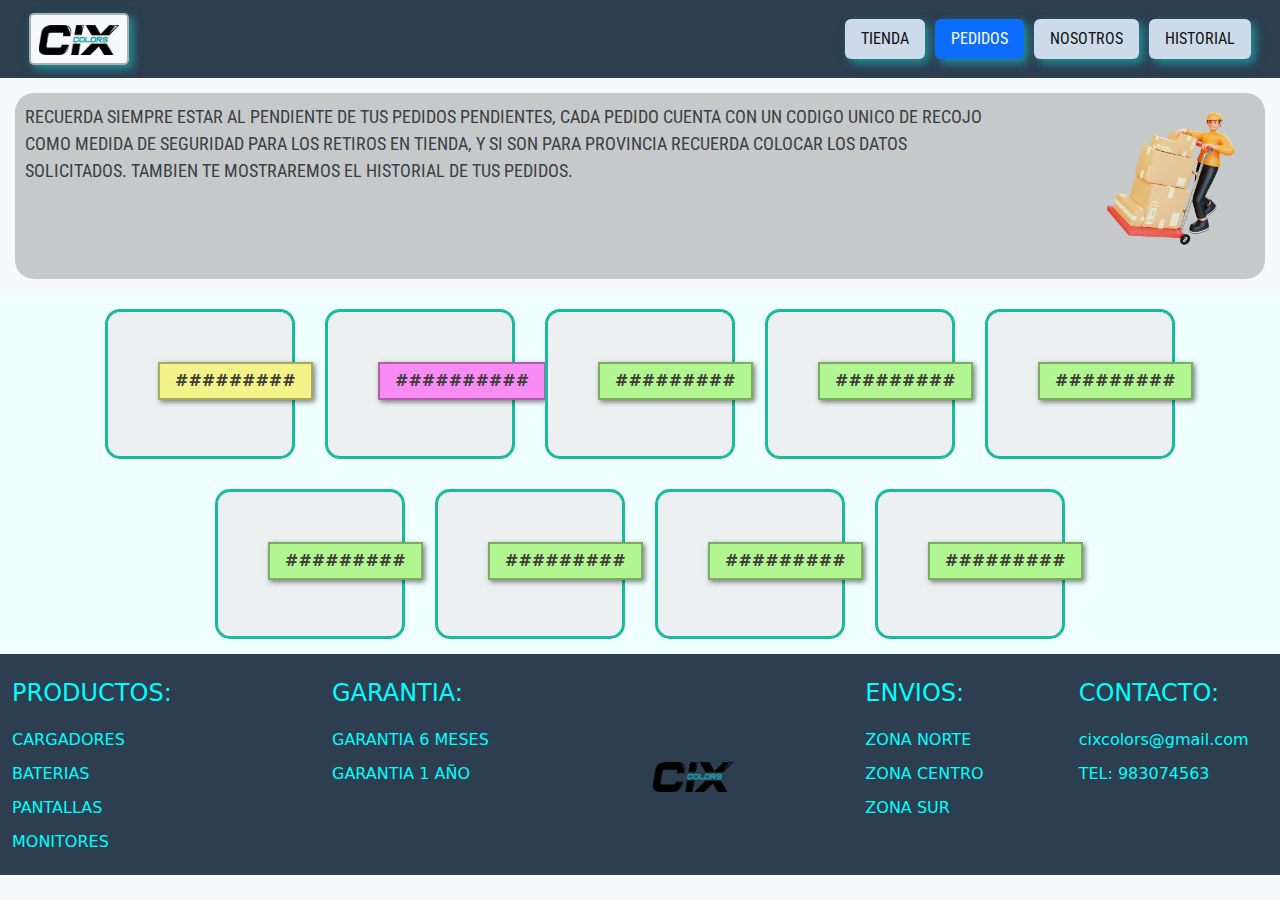
<file: pedidos.html>
<!DOCTYPE html>
<html lang="es">
<head>
    <meta charset="UTF-8">
    <meta name="viewport" content="width=device-width, initial-scale=1.0">
    <title>Pedidos</title>
    <link rel="stylesheet" href="css/pedidos.css" >
    <link rel="stylesheet" href="/css/estilos-generales.css">
    <link rel="stylesheet" href="https://cdn.jsdelivr.net/npm/bootstrap@5.3.3/dist/css/bootstrap.min.css">
  </head>
</head>
<body class="bg-light">
  <header class="header-bg">
    <div class="container-fluid">
      <div class="row">
        <div class="col-sm-12 columna">
          <nav class="navbar navbar-expand-sm --bs-info-border-subtle">
            <div class="container-fluid">
              <a class="navbar-brand text-bg-light p-2" href="tienda.html"><img src="img/png logo alta calidad positvo.png" width="80px" alt=""></a>
              <button class="navbar-toggler" type="button" data-bs-toggle="collapse" data-bs-target="#navbar-toggler" aria-controls="navbarNav" aria-expanded="false" aria-label="Toggle navigation">
                <span class="navbar-toggler-icon"></span>
              </button>
              <div class="collapse navbar-collapse" id="navbar-toggler">
          <ul class="nav nav-pills ms-auto">
            <li class="nav-item">
              <a class="nav-link " href="tienda.html">TIENDA</a>
            </li>
            <li class="nav-item">
              <a class="nav-link active " aria-current="page" href="pedidos.html">PEDIDOS</a>
            </li>
            <li class="nav-item">
              <a class="nav-link" href="nosotros.html">NOSOTROS</a>
            </li>
            <li class="nav-item">
              <a class="nav-link"  href="historial.html">HISTORIAL</a>
            </li>
          </ul>
        </div>
      </div>
    </div>
  </header>
    

  <section id="pedido-superior">
    <div class="conteiner">
        <div class="text-pedido">
            <p>RECUERDA SIEMPRE ESTAR AL PENDIENTE DE TUS PEDIDOS PENDIENTES,
                CADA PEDIDO CUENTA CON UN CODIGO UNICO DE RECOJO COMO MEDIDA 
                DE SEGURIDAD PARA LOS RETIROS EN TIENDA, Y SI SON PARA PROVINCIA
                RECUERDA COLOCAR LOS DATOS SOLICITADOS.
                TAMBIEN TE MOSTRAREMOS EL HISTORIAL DE TUS PEDIDOS.</p>
        </div>
        <div class="img-pedido">
                <img src="img/pedidos 1.png" width="120px" alt="joven_pedido">
        </div>    
    </div>
</section> 
    
<section id="historial-pedidos">
  <div class="conteiner">
      <div class="cards-recoger">
          <button>#########</button>
      </div>
      <div class="cards-despacho">
          <button>##########</button>
      </div>
      <div class="cards">
          <button>#########</button>
      </div>
      <div class="cards">
          <button>#########</button>
      </div>
      <div class="cards">
          <button>#########</button>
      </div>
      <div class="cards">
          <button>#########</button>
      </div>
      <div class="cards">
          <button>#########</button>
      </div>
      <div class="cards">
          <button>#########</button>
      </div>
      <div class="cards">
          <button>#########</button>
      </div>
  </div>
</section>


<footer>
  <div class="container-fluid footer-container">
      <div class="row">
          <div class="col-12 col-md-3 text-center text-md-start">
              <h4>PRODUCTOS:</h4>
              <ul class="list-unstyled">
                  <li>CARGADORES</li>
                  <li>BATERIAS</li>
                  <li>PANTALLAS</li>
                  <li>MONITORES</li>
              </ul>
          </div>
          <div class="col-12 col-md-2 text-center text-md-start">
              <h4>GARANTIA:</h4>
              <ul class="list-unstyled">
                  <li>GARANTIA 6 MESES</li>
                  <li>GARANTIA 1 AÑO</li>
              </ul>
          </div>
          <div class="col-12 col-md-3 d-flex justify-content-center align-items-center my-3 my-md-0">
              <img src="img/png logo alta calidad positvo.png" width="80px" alt="Logo">
          </div>
          <div class="col-12 col-md-2 text-center text-md-start">
              <h4>ENVIOS:</h4>
              <ul class="list-unstyled">
                  <li>ZONA NORTE</li>
                  <li>ZONA CENTRO</li>
                  <li>ZONA SUR</li>
              </ul>
          </div>
          <div class="col-12 col-md-2 text-center text-md-start">
              <h4>CONTACTO:</h4>
              <ul class="list-unstyled">
                  <li>cixcolors@gmail.com</li>
                  <li>TEL: 983074563</li>
              </ul>
          </div>
      </div>
  </div>
</footer>
    <script
    src="https://cdn.jsdelivr.net/npm/bootstrap@5.3.3/dist/js/bootstrap.bundle.min.js"
    integrity="sha384-YvpcrYf0tY3lHB60NNkmXc5s9fDVZLESaAA55NDzOxhy9GkcIdslK1eN7N6jIeHz"
    crossorigin="anonymous"
  ></script>
</body>
</html>
</file>
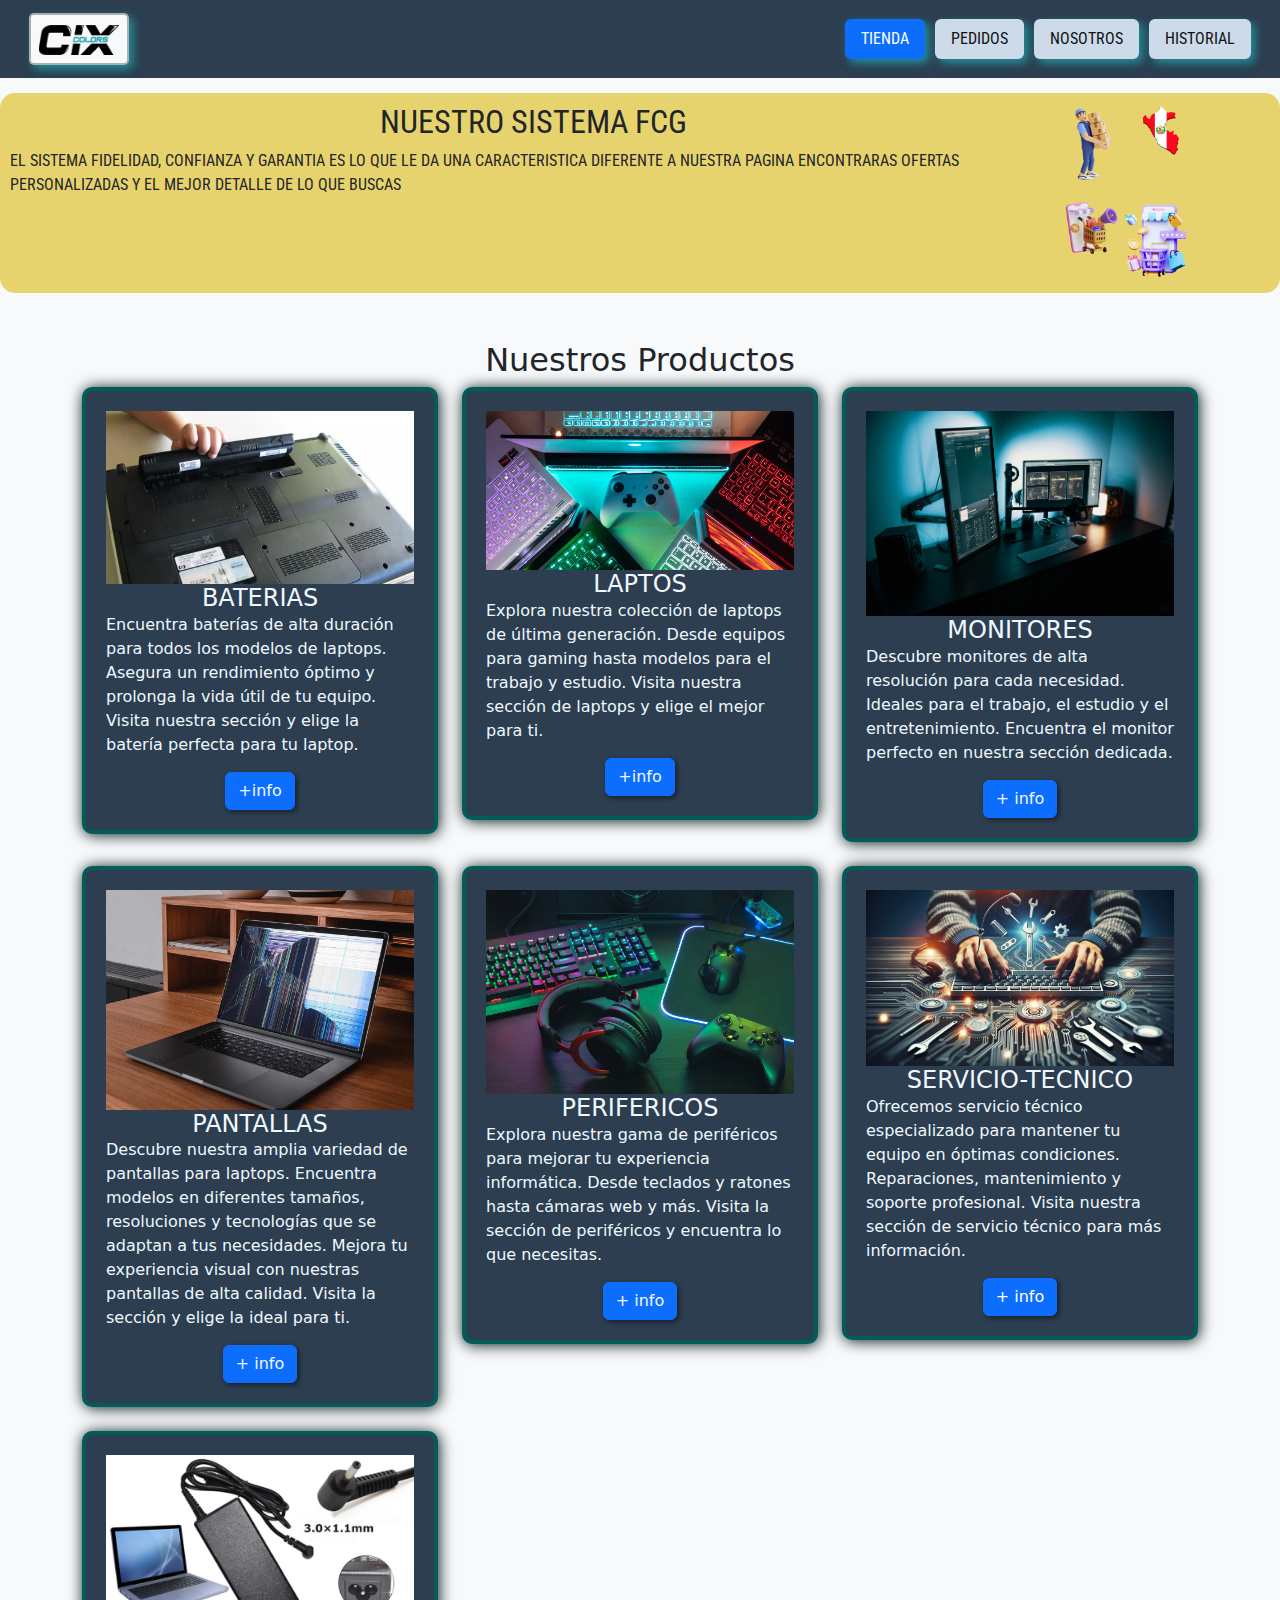
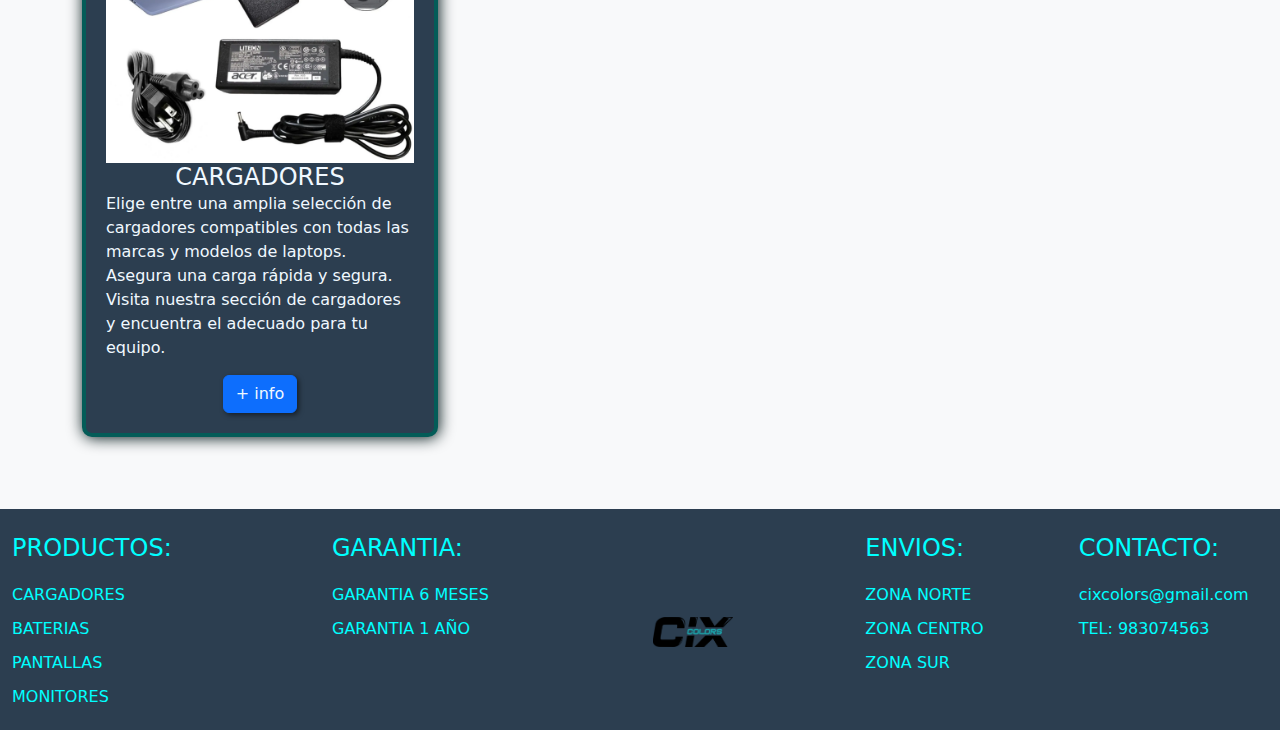
<file: tienda.html>
<!DOCTYPE html>
<html lang="en">
  <head>
    <meta charset="UTF-8" />
    <meta name="viewport" content="width=device-width, initial-scale=1.0" />
    <title>Pagina principal</title>
    <link rel="stylesheet" href="css/principal.css">
    <link rel="stylesheet" href="/css/estilos-generales.css">
    <link rel="stylesheet" href="https://cdn.jsdelivr.net/npm/bootstrap@5.3.3/dist/css/bootstrap.min.css">
    <link rel="stylesheet" href="https://necolas.github.io/normalize.css/8.0.1/normalize.css">
  </head>
  <body class="bg-light">
    <header class="header-bg">
      <div class="container-fluid">
        <div class="row">
          <div class="col-sm-12 columna">
            <nav class="navbar navbar-expand-sm --bs-info-border-subtle">
              <div class="container-fluid">
                <a class="navbar-brand text-bg-light p-2" href="tienda.html"><img src="img/png logo alta calidad positvo.png" width="80px" alt=""></a>
                <button class="navbar-toggler" type="button" data-bs-toggle="collapse" data-bs-target="#navbar-toggler" aria-controls="navbarNav" aria-expanded="false" aria-label="Toggle navigation">
                  <span class="navbar-toggler-icon"></span>
                </button>
                <div class="collapse navbar-collapse" id="navbar-toggler">
            <ul class="nav nav-pills ms-auto">
              <li class="nav-item">
                <a class="nav-link active " aria-current="page" href="tienda.html">TIENDA</a>
              </li>
              <li class="nav-item">
                <a class="nav-link" href="pedidos.html">PEDIDOS</a>
              </li>
              <li class="nav-item">
                <a class="nav-link" href="nosotros.html">NOSOTROS</a>
              </li>
              <li class="nav-item">
                <a class="nav-link"  href="historial.html">HISTORIAL</a>
              </li>
            </ul>
          </div>
        </div>
      </div>
    </header>

    <section id="banner">
      <div class="container-fluid justify-content-center">
          <div class="text-container">
            <h2>NUESTRO SISTEMA FCG</h2>
            <p>EL SISTEMA FIDELIDAD, CONFIANZA Y GARANTIA 
              ES LO QUE LE DA UNA CARACTERISTICA DIFERENTE
              A NUESTRA PAGINA ENCONTRARAS OFERTAS PERSONALIZADAS
              Y EL MEJOR DETALLE DE LO QUE BUSCAS
            </p>
          </div>
      <div class="img-container">
              <img src="img/Banner 1.png" alt="banner1">
              <img src="img/banner 2.png" alt="banner2">
      </div>
      </div>
  </section>

  <section id="nuestros_productos" class="py-5">
    <div class="container">
      <h2 class="text-center">Nuestros Productos</h2>
      <div class="row">
        <div class="col-md-4 mb-4">
          <div class="card-custom">
            <div class="card-body">
              <img src="img/baterias.webp" class="card-img-top" alt="BATERIAS">
              <h3 class="card-title text-center">BATERIAS</h3>
              <p class="card-text">Encuentra baterías de alta duración para todos los modelos de laptops. Asegura un rendimiento óptimo y prolonga la vida útil de tu equipo. Visita nuestra sección y elige la batería perfecta para tu laptop.</p>
              <div class="d-flex justify-content-center">
                <button class="btn btn-primary"><a class="text-botton" href="baterias.html">+info</a></button>
              </div>
            </div>
          </div>
        </div>
        <div class="col-md-4 mb-4">
          <div class="card-custom">
            <div class="card-body">
              <img src="img/laptops.webp" class="card-img-top" alt="laptops">
              <h3 class="card-title text-center">LAPTOS</h3>
              <p class="card-text">Explora nuestra colección de laptops de última generación. Desde equipos para gaming hasta modelos para el trabajo y estudio. Visita nuestra sección de laptops y elige el mejor para ti.</p>
              <div class="d-flex justify-content-center">
                <button class="btn btn-primary"><a href="laptops.html">+info</a></button>
              </div>
            </div>
          </div>
        </div>
        <div class="col-md-4 mb-4">
          <div class="card-custom">
            <div class="card-body">
              <img src="img/monitores.jpg" class="card-img-top" alt="monitores">
              <h3 class="card-title text-center">MONITORES</h3>
              <p class="card-text">Descubre monitores de alta resolución para cada necesidad. Ideales para el trabajo, el estudio y el entretenimiento. Encuentra el monitor perfecto en nuestra sección dedicada.</p>
              <div class="d-flex justify-content-center">
                <button class="btn btn-primary"><a href="monitores.html">+ info</a></button>
              </div>
            </div>
          </div>
        </div>
        <div class="col-md-4 mb-4">
          <div class="card-custom">
            <div class="card-body">
              <img src="img/pantallas-laptop.jpg" class="card-img-top" alt="pantallas">
              <h3 class="card-title text-center">PANTALLAS</h3>
              <p class="card-text">Descubre nuestra amplia variedad de pantallas para laptops. Encuentra modelos en diferentes tamaños, resoluciones y tecnologías que se adaptan a tus necesidades. Mejora tu experiencia visual con nuestras pantallas de alta calidad. Visita la sección y elige la ideal para ti.</p>
              <div class="d-flex justify-content-center">
                <button class="btn btn-primary"><a href="pantallas.html">+ info</a></button>
              </div>
            </div>
          </div>
        </div>
        <div class="col-md-4 mb-4">
          <div class="card-custom">
            <div class="card-body">
              <img src="img/perifericos.webp" class="card-img-top" alt="perifericos">
              <h3 class="card-title text-center">PERIFERICOS</h3>
              <p class="card-text">Explora nuestra gama de periféricos para mejorar tu experiencia informática. Desde teclados y ratones hasta cámaras web y más. Visita la sección de periféricos y encuentra lo que necesitas.</p>
              <div class="d-flex justify-content-center">
                <button class="btn btn-primary"><a href="perifericos.html">+ info</a></button>
              </div>
            </div>
          </div>
        </div>
        <div class="col-md-4 mb-4">
          <div class="card-custom">
            <div class="card-body">
              <img src="img/servicio-tecnico.jpg" class="card-img-top" alt="servicio-tecnico">
              <h3 class="card-title text-center">SERVICIO-TECNICO</h3>
              <p class="card-text">Ofrecemos servicio técnico especializado para mantener tu equipo en óptimas condiciones. Reparaciones, mantenimiento y soporte profesional. Visita nuestra sección de servicio técnico para más información.</p>
              <div class="d-flex justify-content-center">
                <button class="btn btn-primary">+ info</button>
              </div>
            </div>
          </div>
        </div>
        <div class="col-md-4 mb-4">
          <div class="card-custom">
            <div class="card-body">
              <img src="img/cargadores.webp" class="card-img-top" alt="cargadores">
              <h3 class="card-title text-center">CARGADORES</h3>
              <p class="card-text">Elige entre una amplia selección de cargadores compatibles con todas las marcas y modelos de laptops. Asegura una carga rápida y segura. Visita nuestra sección de cargadores y encuentra el adecuado para tu equipo.</p>
              <div class="d-flex justify-content-center">
                <button class="btn btn-primary"><a href="cargadores.html">+ info</a></button>
              </div>
            </div>
          </div>
        </div>
      </div>
    </div>
  </section>
  

  <footer>
    <div class="container-fluid footer-container">
        <div class="row align-content-center">
            <div class="col-12 col-md-3 text-center text-md-start" >
                <h4>PRODUCTOS:</h4>
                <ul class="list-unstyled">
                    <li>CARGADORES</li>
                    <li>BATERIAS</li>
                    <li>PANTALLAS</li>
                    <li>MONITORES</li>
                </ul>
            </div>
            <div class="col-12 col-md-2 text-center text-md-start">
                <h4>GARANTIA:</h4>
                <ul class="list-unstyled">
                    <li>GARANTIA 6 MESES</li>
                    <li>GARANTIA 1 AÑO</li>
                </ul>
            </div>
            <div class="col-12 col-md-3 d-flex justify-content-center align-items-center my-3 my-md-0">
                <img src="img/png logo alta calidad positvo.png" width="80px" alt="Logo">
            </div>
            <div class="col-12 col-md-2 text-center text-md-start">
                <h4>ENVIOS:</h4>
                <ul class="list-unstyled">
                    <li>ZONA NORTE</li>
                    <li>ZONA CENTRO</li>
                    <li>ZONA SUR</li>
                </ul>
            </div>
            <div class="col-12 col-md-2 text-center text-md-start">
                <h4>CONTACTO:</h4>
                <ul class="list-unstyled">
                    <li>cixcolors@gmail.com</li>
                    <li>TEL: 983074563</li>
                </ul>
            </div>
        </div>
    </div>
</footer>

        <script
        src="https://cdn.jsdelivr.net/npm/bootstrap@5.3.3/dist/js/bootstrap.bundle.min.js"
      integrity="sha384-YvpcrYf0tY3lHB60NNkmXc5s9fDVZLESaAA55NDzOxhy9GkcIdslK1eN7N6jIeHz"
      crossorigin="anonymous"
    ></script>
  </body>
</html>
</file>
<file: css/principal.css>
#banner .container-fluid{background-color:#E7D36E;display:inline-flex;padding:10px;margin-top:15px;font-family:"Roboto Condensed",sans-serif;font-optical-sizing:auto;font-weight:normal;font-style:normal;border-radius:15px}#banner h2{text-align:center;font-family:"Roboto Condensed",sans-serif;font-optical-sizing:auto;font-weight:normal;font-style:normal}#banner p{font-family:"Roboto Condensed",sans-serif;font-optical-sizing:auto;font-weight:normal;font-style:normal}#banner img{height:90px}.card-custom{border:4px solid #045C58;border-radius:10px;box-shadow:1px 1px 15px #011618;padding:20px;background-color:#2C3E50}.card-custom p,.card-custom h3,.card-custom a{color:#F0F8FF}.card-custom a{text-decoration:none}.card-title{font-size:1.5em;margin-bottom:15px}.card-text{font-size:1em;margin-bottom:15px}.card button{background-color:#490786;color:#FFFFFF;border:none;padding:10px 20px;border-radius:5px}.card button:hover{background-color:#39A68D}@media screen and (max-width:575px){.img-container{display:none}.card-text{display:none}}
</file>
<file: css/estilos-generales.css>
@import url('https://fonts.googleapis.com/css2?family=Roboto+Condensed:ital,wght@0,100..900;1,100..900&display=swap');*{margin:0p;padding: 0px;box-sizing: border-box;list-style:none; font-size:100%;font:inherit;vertical-align: baseline; }button{font-size:1em;font-weight:bold;padding:5px 15px;border-radius:5px;border:2px solid rgba(0,0,0,.3);box-shadow:2px 2px 5px rgba(0,0,0,.5);color:rgb(63,60,57);background-color:blueviolet}button:hover{background-color:rgb(41,6,73)}header{background-color:rgb(44,62,80)}body{margin:0;font-family:"Roboto Condensed",sans-serif;font-optical-sizing:auto;font-weight:600;font-style:normal}.navbar a{background-color:rgb(204,218,233);color:#101111;font-family:"Roboto Condensed",sans-serif;font-optical-sizing:auto;font-weight:weight;font-style:normal}header a{font-size:25px;text-decoration:none;margin:5px;padding:8px 8px;border-radius:5px;border:2px solid rgba(0,0,0,.3);box-shadow:4px 4px 10px rgba(24,230,230,.5);color:black}header a:hover{background-color:rgb(16,253,214)}footer{background-color:rgb(44,62,80);color:aqua}footer h4{margin-bottom:15px}.footer-container{padding-top:25px}footer .list-unstyled li{padding:5px 0}
</file>
<file: css/baterias.css>
/* .--------------------------------cotenido------------------------- */
.zapatillas-cards ul{
    list-style: none;
    display: flex;
    justify-content: center;
    flex-wrap: wrap;

}

.cards {
    display: flex;
    flex-direction: column;
    align-items: center;
    margin: 20px;
    padding: 20px;
    border: 1px solid #df0101;
    border-radius: 10px;
    box-shadow: 0 4px 8px rgba(245, 7, 7, 0.959);
    width: 320px;
    background-color:rgb(32, 29, 29);
    text-align: center;
}

.tittle h3 {
    font-size: 1.5em;
    margin-bottom: 10px;
    color: rgba(210, 71, 66, 0.927);
}

.img-cards img {
    width: 100%;
    height: auto;
    border-radius: 10px;
}

.info-cards {
    display: none;
    margin: 15px 0;
    font-size: 1em;
    color: #666;
    font-weight: 10%;
}

.price-cards h4{
    font-size: 1.2em;
    color: #ebf612;
    margin-top: 10px;
}
</file>
<file: css/historial.css>
@import url('https://fonts.googleapis.com/css2?family=Roboto+Condensed:ital,wght@0,100..900;1,100..900&display=swap');button{font-size:1em;font-weight:bold;padding:5px 15px;border-radius:5px;border:2px solid #4D4D4D;box-shadow:2px 2px 5px #808080;color:#F5DEB3;background-color:#8A2BE2}button:hover{background-color:#290649}table,th,td{border:2px solid #010101;border-collapse:collapse;width:auto;justify-content:center;background-color:#B16A53;margin:30px}th,td{padding:10px}.container{max-width:1200px;max-height:2050px}@media (min-width:900px){header{width:100%}header .container{flex-direction:row;justify-content:space-between}header a{margin:40px 50px}}
</file>
<file: css/nosotros.css>
.columna img{width:80px}h3{font-size:20px}p{font-size:18px}h2{font-size:25px}#carrusel .container-fluid{display:flex;flex-wrap:nowrap;overflow-x:auto}#carrusel img{width:17%;object-fit:cover;opacity:.8;transition:.5s ease}#carrusel img:hover{cursor:crosshair;width:300px;opacity:1;filter:contrast(120%)}.vision{background-color:#056969;display:flex;height:350px}.vision h5{text-align:center}.vision p{display:-webkit-box;-webkit-box-orient:vertical;overflow:hidden;text-overflow:ellipsis;-webkit-line-clamp:4;line-clamp:4;max-height:6em;line-height:1.5em}.mision{position:relative;background-image:linear-gradient(to bottom,rgba(0,0,0,.5),rgba(0,0,0,.938)),url(/img/mision.avif);background-size:cover;background-position:center;height:350px;display:flex;justify-content:center;align-items:center}.mision p{color:#F0FFFF;display:-webkit-box;-webkit-box-orient:vertical;overflow:hidden;text-overflow:ellipsis;-webkit-line-clamp:4;line-clamp:4;max-height:6em;line-height:1.5em}.mision h5{color:#FAEBD7;text-align:center}.almacen{background-color:#056969;display:flex;height:350px}.almacen h5{text-align:center}.almacen p{font-size:medium;display:-webkit-box;-webkit-box-orient:vertical;overflow:hidden;text-overflow:ellipsis;-webkit-line-clamp:4;line-clamp:4;max-height:6em;line-height:1.5em}.tienda-principal{position:relative;background-image:linear-gradient(to bottom,rgba(0,0,0,.678),rgba(0,0,0,.911)),url(/img/tienda-principal.jpg);background-size:cover;background-position:center;height:350px;display:flex;justify-content:center;align-items:center}.tienda-principal h5,.tienda-principal p{color:#FAEBD7;text-align:center}@media (max-width:775px){.almacen img,.vision img{display:none}.almacen p,.vision p,.mision p,.tienda-principal p{font-size:small}}@media (min-width:1300px){.almacen p,.vision p,.mision p,.tienda-principal p{font-size:large}}@media (max-width:768px){#carrusel img{width:50%}}
</file>
<file: css/pedidos.css>
.pedido-superior{height:200px;background-color:#373A3A;margin-top:50px;border-radius:10px;border:5px solid #297869;display:flex}#pedido-superior .conteiner{background-color:rgba(88,94,95,.31);padding:10px;margin:15px;display:flex;border-radius:19px}.text-pedido p{font-family:"Roboto Condensed",sans-serif;font-optical-sizing:auto;font-weight:normal;font-style:normal;font-size:18px;color:#3B4046;border-radius:15px}#pedido-superior img{width:250px}#historial-pedidos .conteiner{background-color:#F0FFFF;display:flex;flex-wrap:wrap;justify-content:center}#historial-pedidos .cards-recoger,#historial-pedidos .cards-despacho,#historial-pedidos .cards{background-color:#ECF0F1;width:190px;height:150px;padding:50px;margin:15px;border-radius:15px;border:3px solid #18BC9C}#historial-pedidos .cards-recoger button{background-color:#F2F48A}#historial-pedidos .cards-despacho button{background-color:#F98CF4}#historial-pedidos .cards button{background-color:#B1F690}@media screen and (max-width:575px){.img-pedido{display:none}}
</file>
